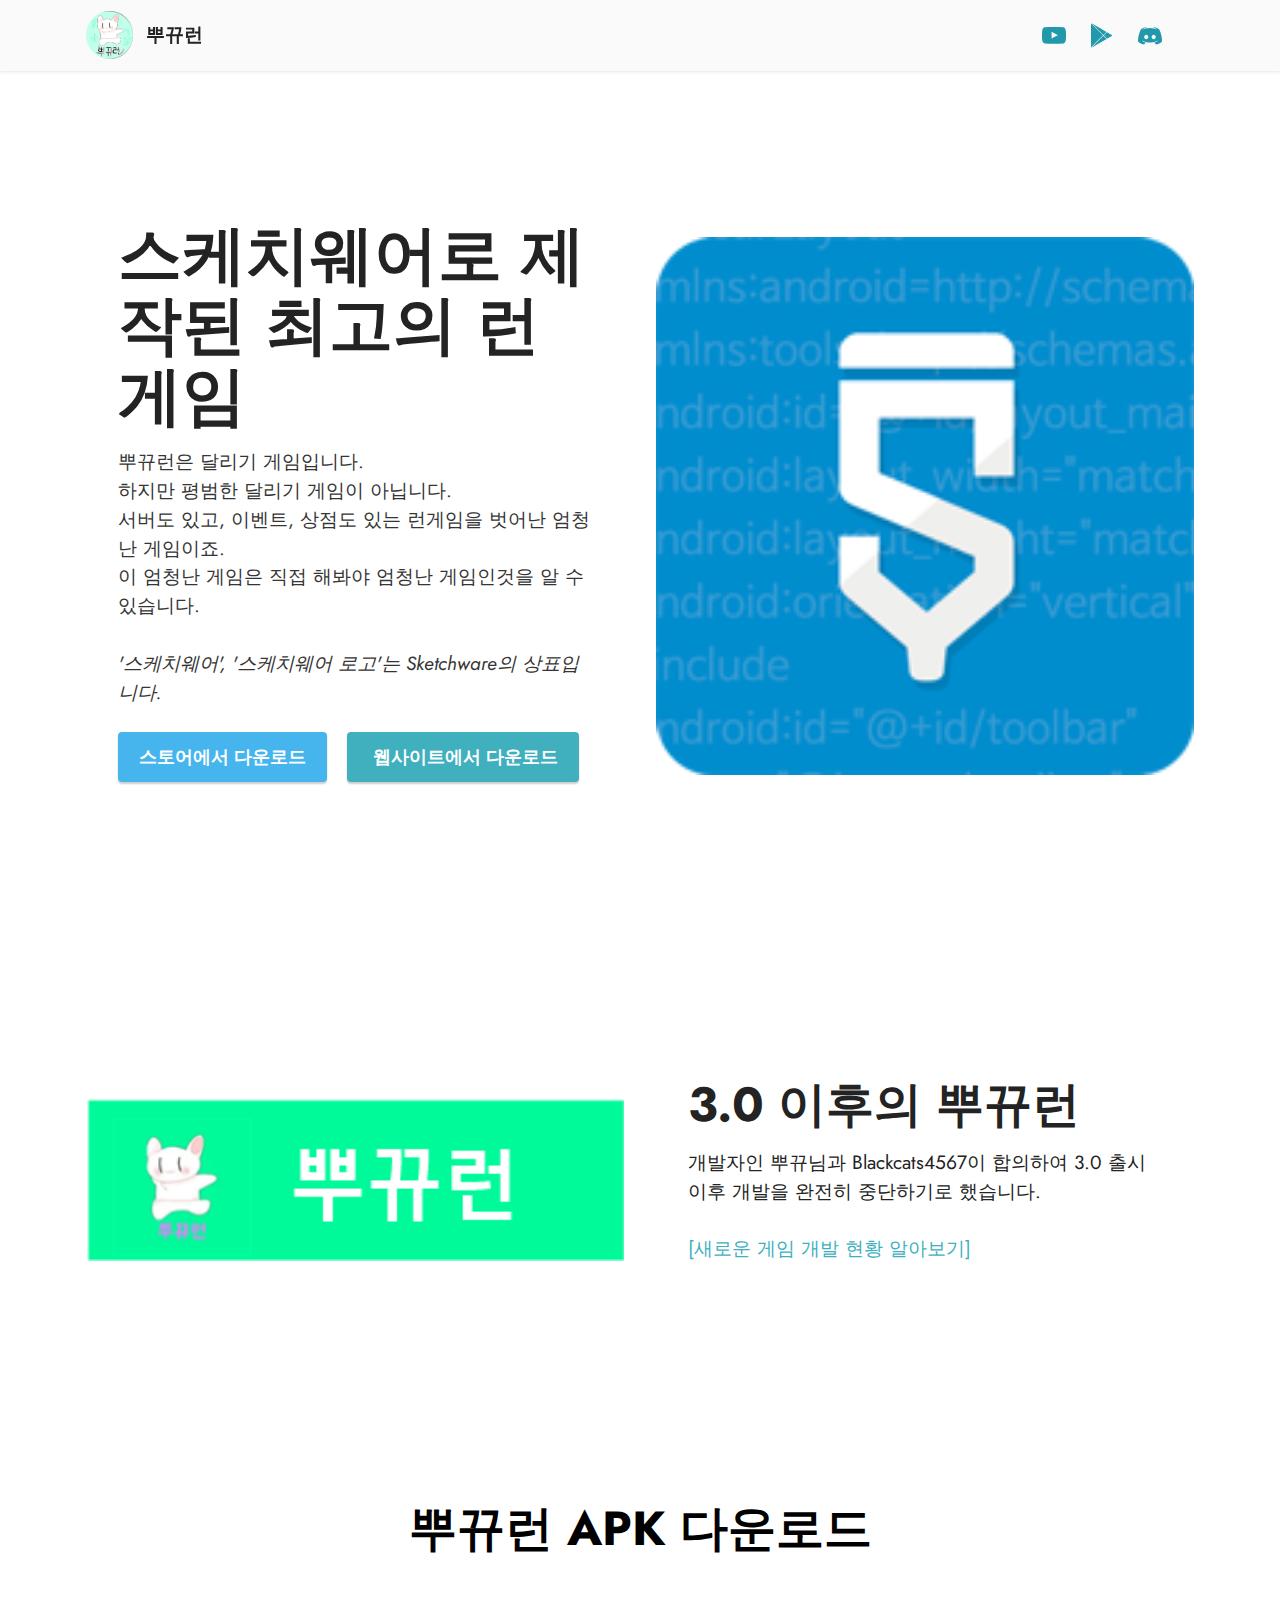
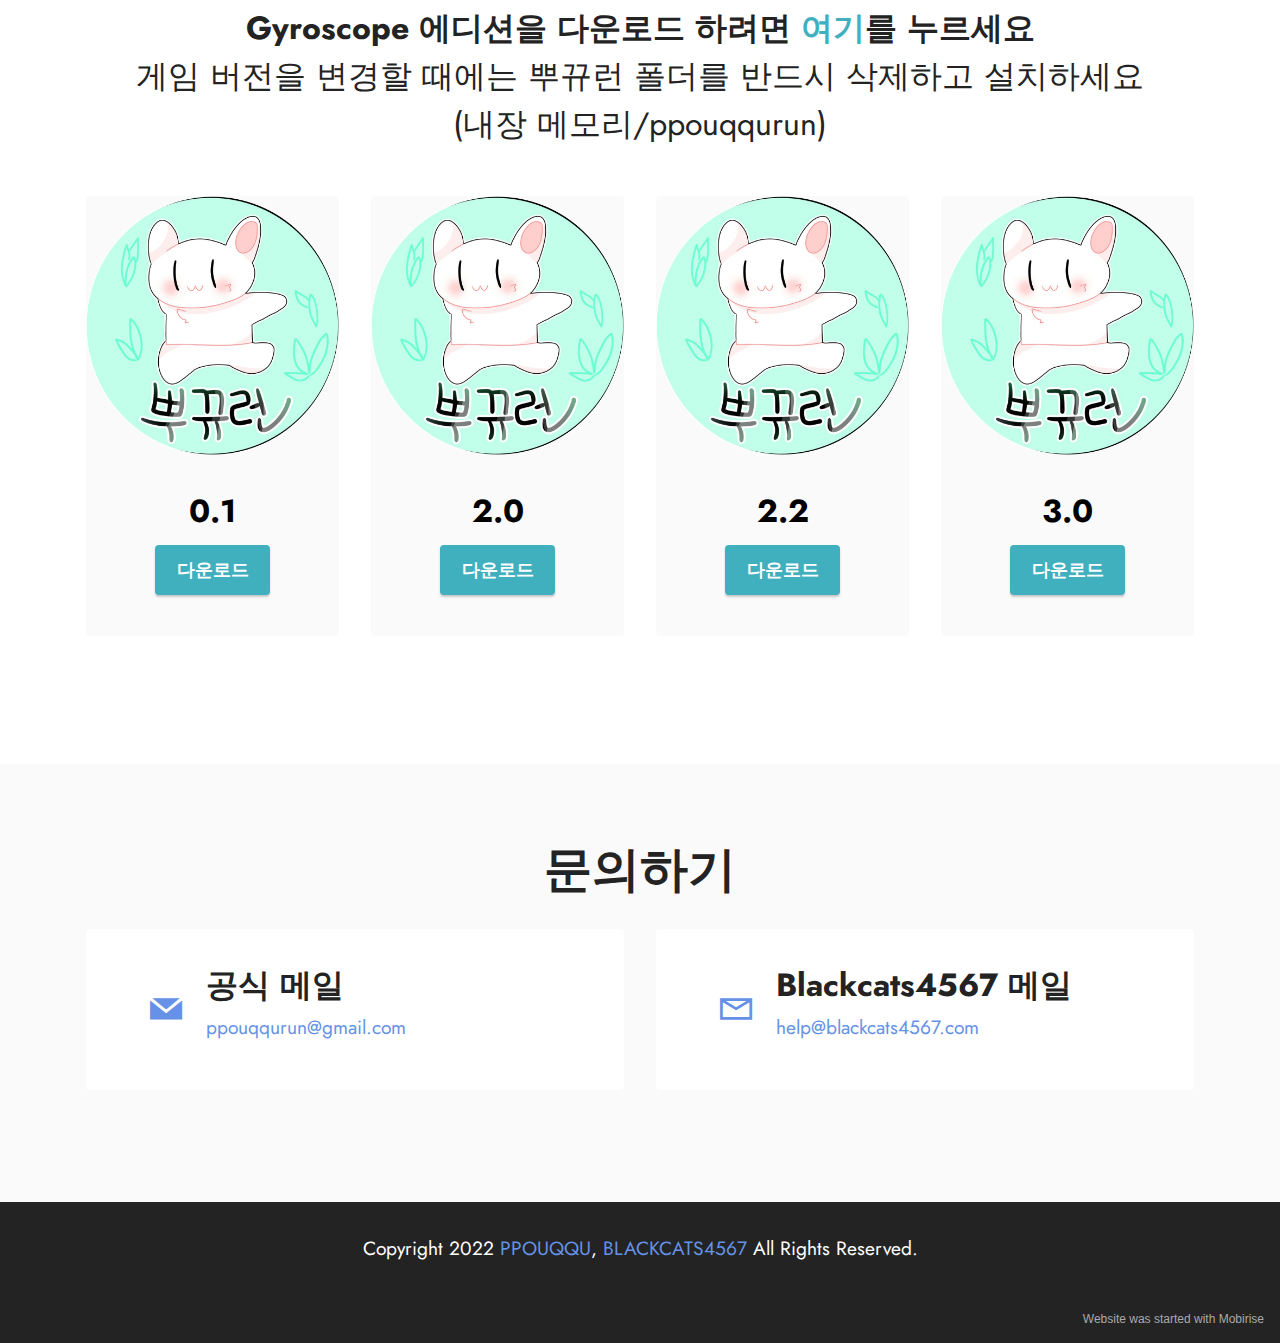
<file: index.html>
<!DOCTYPE html>
<html  >
<head>
  <!-- Site made with Mobirise Website Builder v5.5.2, https://mobirise.com -->
  <meta charset="UTF-8">
  <meta http-equiv="X-UA-Compatible" content="IE=edge">
  <meta name="generator" content="Mobirise v5.5.2, mobirise.com">
  <meta name="viewport" content="width=device-width, initial-scale=1, minimum-scale=1">
  <link rel="shortcut icon" href="assets/images/icon-1.png" type="image/x-icon">
  <meta name="description" content="스케치웨어로 만든 최고의 런게임, 뿌뀨런의 공식 웹사이트입니다. 게임에 대해 알아보고, 다운로드 하세요">
  
  
  <title>뿌뀨런 공식사이트 | PPOUQQURUN OFFICIAL SITE</title>
  <link rel="stylesheet" href="assets/web/assets/mobirise-icons2/mobirise2.css">
  <link rel="stylesheet" href="assets/bootstrap/css/bootstrap.min.css">
  <link rel="stylesheet" href="assets/bootstrap/css/bootstrap-grid.min.css">
  <link rel="stylesheet" href="assets/bootstrap/css/bootstrap-reboot.min.css">
  <link rel="stylesheet" href="assets/dropdown/css/style.css">
  <link rel="stylesheet" href="assets/socicon/css/styles.css">
  <link rel="stylesheet" href="assets/theme/css/style.css">
  <link rel="preload" href="https://fonts.googleapis.com/css?family=Jost:100,200,300,400,500,600,700,800,900,100i,200i,300i,400i,500i,600i,700i,800i,900i&display=swap" as="style" onload="this.onload=null;this.rel='stylesheet'">
  <noscript><link rel="stylesheet" href="https://fonts.googleapis.com/css?family=Jost:100,200,300,400,500,600,700,800,900,100i,200i,300i,400i,500i,600i,700i,800i,900i&display=swap"></noscript>
  <link rel="preload" as="style" href="assets/mobirise/css/mbr-additional.css"><link rel="stylesheet" href="assets/mobirise/css/mbr-additional.css" type="text/css">
  
  
  
  
</head>
<body>
  
  <section data-bs-version="5.1" class="menu menu2 cid-sFCw1qGFAI" once="menu" id="menu2-23">
    
    <nav class="navbar navbar-dropdown navbar-fixed-top navbar-expand-lg">
        <div class="container">
            <div class="navbar-brand">
                <span class="navbar-logo">
                    <a href="https://mobiri.se">
                        <img src="assets/images/icon-1.png" alt="Mobirise" style="height: 3rem;">
                    </a>
                </span>
                <span class="navbar-caption-wrap"><a class="navbar-caption text-black display-7" href="https://mobiri.se">뿌뀨런</a></span>
            </div>
            <button class="navbar-toggler" type="button" data-toggle="collapse" data-bs-toggle="collapse" data-target="#navbarSupportedContent" data-bs-target="#navbarSupportedContent" aria-controls="navbarNavAltMarkup" aria-expanded="false" aria-label="Toggle navigation">
                <div class="hamburger">
                    <span></span>
                    <span></span>
                    <span></span>
                    <span></span>
                </div>
            </button>
            <div class="collapse navbar-collapse" id="navbarSupportedContent">
                
                <div class="icons-menu">
                    <a class="iconfont-wrapper" href="https://www.youtube.com/channel/UC7czljqvOLv8r-yNIlMwUQg" target="_blank">
                        <span class="p-2 mbr-iconfont socicon-youtube socicon"></span>
                    </a>
                    <a class="iconfont-wrapper" href="https://play.google.com/store/apps/details?id=com.ppouqqu.run" target="_blank">
                        <span class="p-2 mbr-iconfont socicon-play socicon"></span>
                    </a>
                    <a class="iconfont-wrapper" href="https://discord.gg/seVsBar" target="_blank">
                        <span class="p-2 mbr-iconfont socicon-discord socicon"></span>
                    </a>
                    
                </div>
                
            </div>
        </div>
    </nav>
</section>

<section data-bs-version="5.1" class="header14 cid-sFzxmVl7J6" id="header14-1f">

    

    

    <div class="container">
        <div class="row justify-content-center align-items-center">
            <div class="col-12 col-md-6 image-wrapper">
                <img src="assets/images/ske.png" alt="Mobirise">
            </div>
            <div class="col-12 col-md">
                <div class="text-wrapper">
                    <h1 class="mbr-section-title mbr-fonts-style mb-3 display-1"><strong>스케치웨어로 제작된 최고의 런게임</strong></h1>
                    <p class="mbr-text mbr-fonts-style display-7">뿌뀨런은 달리기 게임입니다.
<br>하지만 평범한 달리기 게임이 아닙니다.
<br>서버도 있고, 이벤트, 상점도 있는 런게임을 벗어난 엄청난 게임이죠.
<br>​이 엄청난 게임은 직접 해봐야 엄청난 게임인것을 알 수 있습니다.<br><br><em>'스케치웨어', '스케치웨어 로고'는 Sketchware의 상표입니다.</em></p>
                    <div class="mbr-section-btn mt-3"><a class="btn btn-info display-4" href="https://play.google.com/store/apps/details?id=com.ppouqqu.run" target="_blank">스토어에서 다운로드</a>
                        <a class="btn btn-success display-4" href="index.html#team1-1o">&nbsp;웹사이트에서 다운로드</a></div>
                </div>
            </div>
        </div>
    </div>
</section>

<section data-bs-version="5.1" class="header14 cid-sFzz5E692j" id="header14-1j">

    

    

    <div class="container">
        <div class="row justify-content-center align-items-center">
            <div class="col-12 col-md-6 image-wrapper">
                <img src="assets/images/logo-1.png" alt="Mobirise">
            </div>
            <div class="col-12 col-md">
                <div class="text-wrapper">
                    <h1 class="mbr-section-title mbr-fonts-style mb-3 display-2"><strong>3.0 이후의 뿌뀨런</strong></h1>
                    <p class="mbr-text mbr-fonts-style display-7">개발자인 뿌뀨님과 Blackcats4567이 합의하여 3.0 출시 이후 개발을 완전히 중단하기로 했습니다.<br><br><a href="https://www.blackcats4567.com/discord" class="text-success" target="_blank">[새로운 게임 개발 현황 알아보기]</a></p>
                    
                </div>
            </div>
        </div>
    </div>
</section>

<section data-bs-version="5.1" class="team1 cid-sFzErVWEaH" id="team1-1o">
    

    
    <div class="container">
        <div class="row justify-content-center">
            <div class="col-12">
                <h3 class="mbr-section-title1 mbr-fonts-style align-center mb-5 display-2"><strong>뿌뀨런 APK 다운로드</strong></h3>
                <p class="mbr-section-subtitle mbr-fonts-style align-center mb-5 display-5"><strong>Gyroscope 에디션을 다운로드 하려면 <a href="releases/PPOUQQU_RUN_Gyro_release.apk" download class="text-success"><b>여기</b></a>를 누르세요</strong><br>게임 버전을 변경할 때에는 뿌뀨런 폴더를 반드시 삭제하고 설치하세요<br>(내장 메모리/ppouqqurun)</p>
            </div>
            <div class="col-sm-6 col-lg-3">
                <div class="card-wrap">
                    <div class="image-wrap">
                        <img src="assets/images/icon-1.png" alt="">
                    </div>
                    <div class="content-wrap">
                        <h5 class="mbr-section-title card-title mbr-fonts-style align-center m-0 display-5"><strong>0.1</strong></h5>
                        
                        
                        
                        <div class="mbr-section-btn card-btn align-center"><a class="btn btn-success display-4" href="releases/ppouqqu_ran_release_beta_0.1.apk" download>다운로드</a></div>
                    </div>
                </div>
            </div>

            <div class="col-sm-6 col-lg-3">
                <div class="card-wrap">
                    <div class="image-wrap">
                        <img src="assets/images/icon-1.png" alt="">
                    </div>
                    <div class="content-wrap">
                        <h5 class="mbr-section-title card-title mbr-fonts-style align-center m-0 display-5">
                            <strong>2.0</strong></h5>
                        
                        
                        
                        <div class="mbr-section-btn card-btn align-center"><a class="btn btn-success display-4" href="releases/PPOUQQU_RUN_2.0_release.apk" download>다운로드</a></div>
                    </div>
                </div>
            </div>

            <div class="col-sm-6 col-lg-3">
                <div class="card-wrap">
                    <div class="image-wrap">
                        <img src="assets/images/icon-1.png" alt="">
                    </div>
                    <div class="content-wrap">
                        <h5 class="mbr-section-title card-title mbr-fonts-style align-center m-0 display-5"><strong>2.2</strong></h5>
                        
                        
                        
                        <div class="mbr-section-btn card-btn align-center"><a class="btn btn-success display-4" href="releases/ppouqqurun2.2hotfix.apk" download>다운로드</a></div>
                    </div>
                </div>
            </div>

            <div class="col-sm-6 col-lg-3">
                <div class="card-wrap">
                    <div class="image-wrap">
                        <img src="assets/images/icon-1.png" alt="">
                    </div>
                    <div class="content-wrap">
                        <h5 class="mbr-section-title card-title mbr-fonts-style align-center m-0 display-5">
                            <strong>3.0</strong></h5>
                        
                        
                        
                        <div class="mbr-section-btn card-btn align-center"><a class="btn btn-success display-4" href="releases/PPOUQQU_RUN_3.0.apk" download>다운로드</a></div>
                    </div>
                </div>
            </div>
        </div>
    </div>
</section>

<section data-bs-version="5.1" class="contacts2 cid-sFzIA7KGYz" id="contacts2-1r">
    <!---->
    
    
    <div class="container">
        <div class="mbr-section-head">
            <h3 class="mbr-section-title mbr-fonts-style align-center mb-0 display-2">
                <strong>문의하기</strong></h3>
            
        </div>
        <div class="row justify-content-center mt-4">
            <div class="card col-12 col-md-6">
                <div class="card-wrapper">
                    <div class="image-wrapper">
                        <span class="mbr-iconfont socicon-mail socicon"></span>
                    </div>
                    <div class="text-wrapper">
                        <h6 class="card-title mbr-fonts-style mb-1 display-5"><strong>공식 메일</strong></h6>
                        <p class="mbr-text mbr-fonts-style display-7">
                            <a href="mailto:ppouqqurun@gmail.com" class="text-primary">ppouqqurun@gmail.com</a></p>
                    </div>
                </div>
            </div>
            <div class="card col-12 col-md-6">
                <div class="card-wrapper">
                    <div class="image-wrapper">
                        <span class="mbr-iconfont mobi-mbri-letter mobi-mbri"></span>
                    </div>
                    <div class="text-wrapper">
                        <h6 class="card-title mbr-fonts-style mb-1 display-5"><strong>Blackcats4567 메일</strong></h6>
                        <p class="mbr-text mbr-fonts-style display-7"><a href="mailto:help@blackcats4567.com" class="text-primary">help@blackcats4567.com</a></p>
                    </div>
                </div>
            </div>
            
            
        </div>
    </div>
</section>

<section data-bs-version="5.1" class="footer3 cid-sFCygHrmNf" once="footers" id="footer3-24">

    

    

    <div class="container">
        <div class="row align-center mbr-white">
            
            
            <div class="row row-copirayt">
                <p class="mbr-text mb-0 mbr-fonts-style mbr-white align-center display-7">Copyright 2022 <a href="https://blog.naver.com/ppouqqu_" class="text-primary" target="_blank">PPOUQQU</a>, <a href="https://www.blackcats4567.com" class="text-primary" target="_blank">BLACKCATS4567</a> All Rights Reserved.
                </p>
            </div>
        </div>
    </div>
</section><section style="background-color: #232323; font-family: -apple-system, BlinkMacSystemFont, 'Segoe UI', 'Roboto', 'Helvetica Neue', Arial, sans-serif; color:#aaa; font-size:12px; padding: 0; align-items: center; display: flex;"><a href="https://mobirise.site/e" style="flex: 1 1; height: 3rem; padding-left: 1rem;"></a><p style="flex: 0 0 auto; margin:0; padding-right:1rem;">Website was <a href="https://mobirise.site/g" style="color:#aaa;">started</a> with Mobirise</p></section><script src="assets/bootstrap/js/bootstrap.bundle.min.js"></script>  <script src="assets/smoothscroll/smooth-scroll.js"></script>  <script src="assets/ytplayer/index.js"></script>  <script src="assets/dropdown/js/navbar-dropdown.js"></script>  <script src="assets/theme/js/script.js"></script>  
  
  
</body>
</html>
</file>
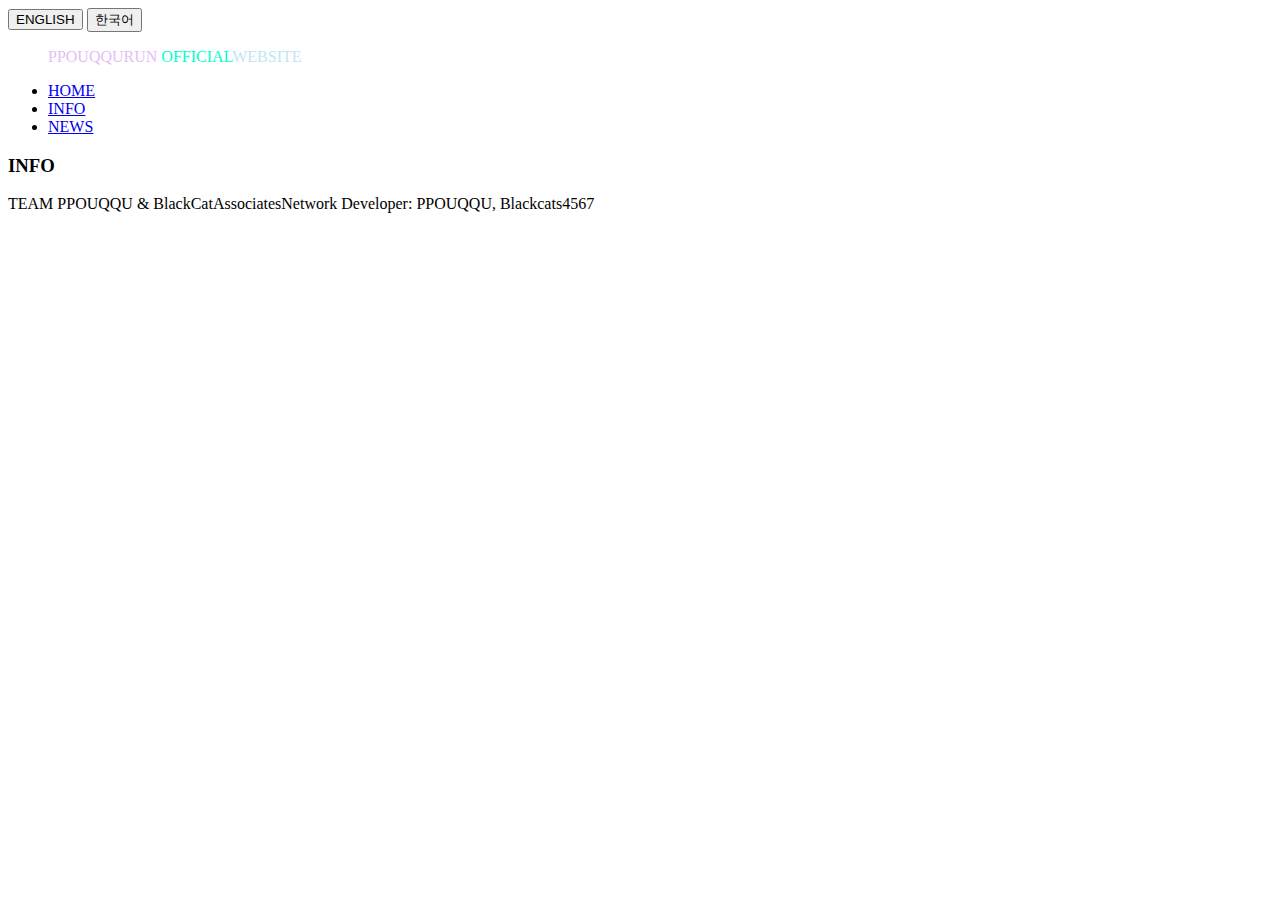
<file: info/index.html>
<html>
<head>
<title>INFO - PPOUQQURUN OFFICIAL WEBSITE</title>
    <link rel="shortcut icon" href="files/orig.png" type="image/png">
</head>
<body>
	<input type="button" value="ENGLISH" onClick="window.open('https://ppouqqurun.kro.kr')">
	<input type="button" value="한국어" onClick="window.open('https://ppouqqurun.kro.kr/ko')">
	
	
 <div class="w-navpane nav mobile-nav">
    <a class="hamburger w-navpane-trigger" aria-label="Menu" href="#"><span></span></a>
    <ul class="wsite-menu-default">
<p><span style="color: #E3BEF4;">PPOUQQURUN <span style="color: #00FFCC;">OFFICIAL<span style="color: #BEE6F4;">WEBSITE</strong></h3></p>

    		<li id="pg274396811751356181" class="wsite-menu-item-wrap">
    			<a
    						href="https://ppouqqurun.kro.kr"
    				class="wsite-menu-item"
    				>
    				HOME
    			</a>
    			
    		</li>
    		<li id="active" class="wsite-menu-item-wrap">
    			<a
    						href="https://ppouqqurun.kro.kr/info"
    				class="wsite-menu-item"
    				>
    				INFO
    			</a>
    			
    		</li>
    		<li id="pg264772392468416397" class="wsite-menu-item-wrap">
    			<a
    						href="https://ppouqqurun.kro.kr/news"
    				class="wsite-menu-item"
    				>
    				NEWS
    			</a>
    			
    		</li>
    </ul>
  </div>
    <h3>INFO</h3>
    <p>TEAM PPOUQQU & BlackCatAssociatesNetwork Developer: PPOUQQU, Blackcats4567</p>
</body>
</html>
</file>
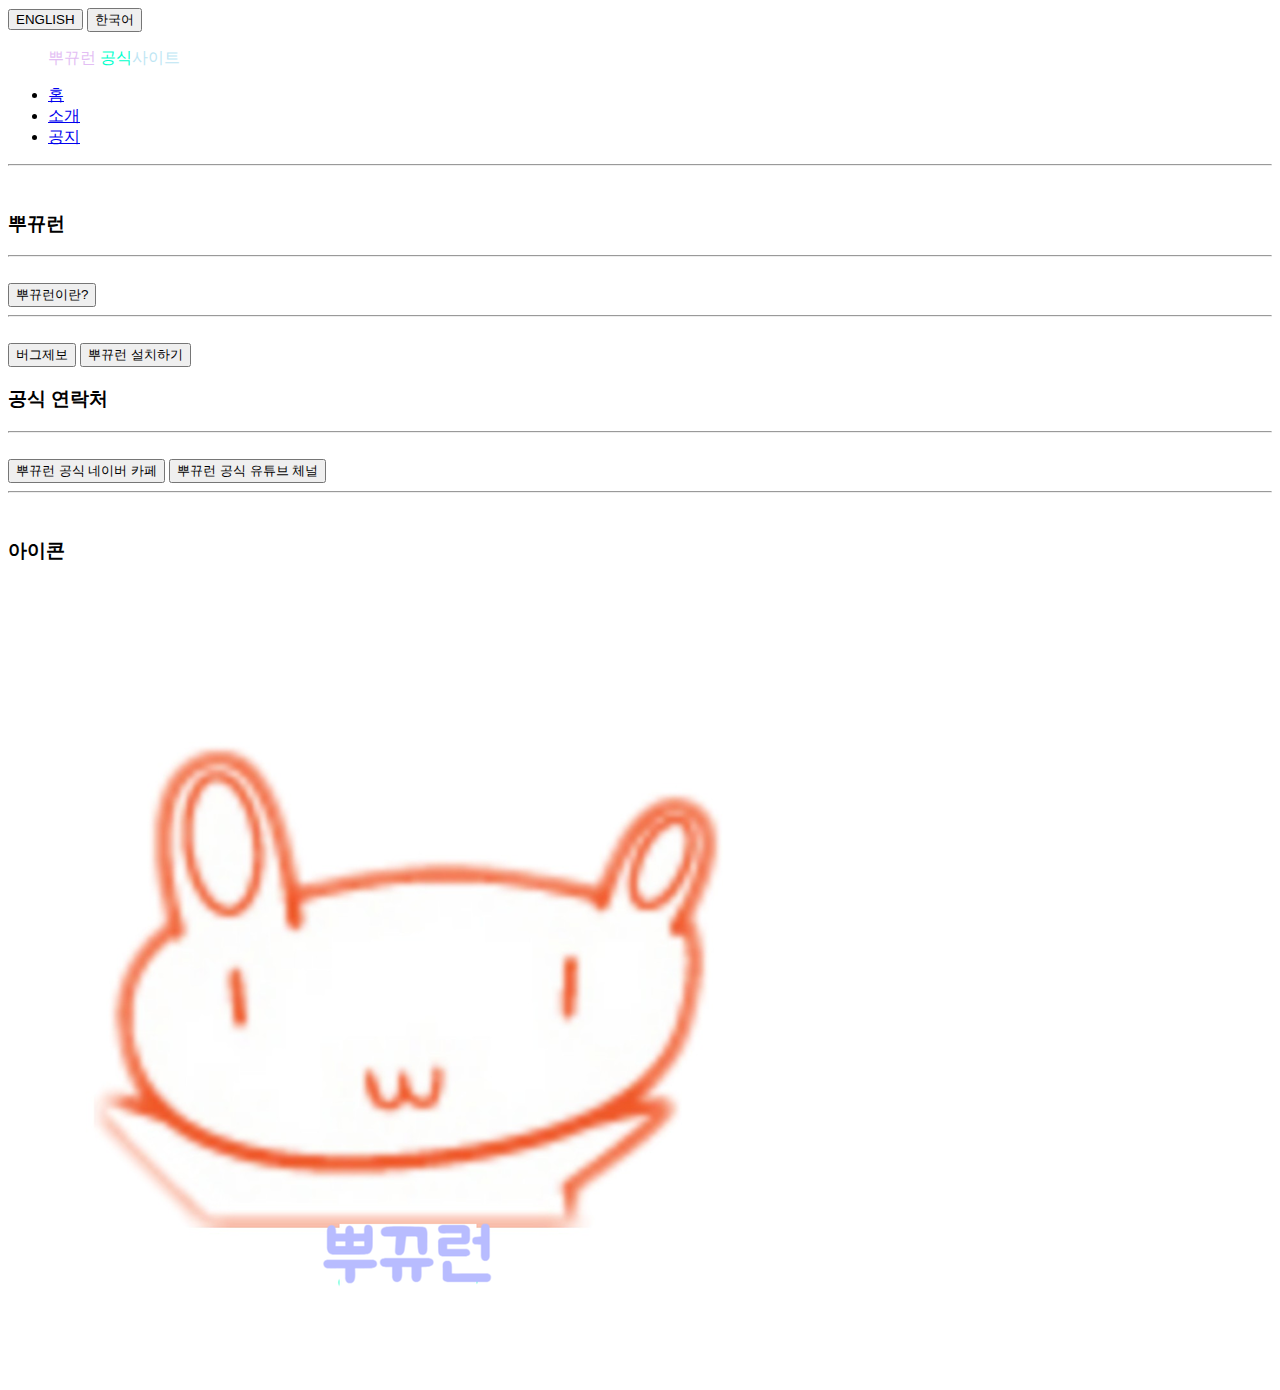
<file: ko/index.html>
<html>
<head>
<title>뿌뀨런 공식사이트</title>
    <link rel="shortcut icon" href="files/orig.png" type="image/png">
</head>
<body>
	
	<input type="button" value="ENGLISH" onClick="window.open('https://ppouqqurun.kro.kr')">
	<input type="button" value="한국어" onClick="window.open('https://ppouqqurun.kro.kr/ko')">
	
	
 <div class="w-navpane nav mobile-nav">
    <a class="hamburger w-navpane-trigger" aria-label="Menu" href="#"><span></span></a>
    <ul class="wsite-menu-default">
<p><span style="color: #E3BEF4;">뿌뀨런 <span style="color: #00FFCC;">공식<span style="color: #BEE6F4;">사이트</strong></h3></p>

    		<li id="pg274396811751356181" class="wsite-menu-item-wrap">
    			<a
    						href="https://ppouqqurun.kro.kr/ko"
    				class="wsite-menu-item"
    				>
    				홈
    			</a>
    			
    		</li>
    		<li id="active" class="wsite-menu-item-wrap">
    			<a
    						href="https://ppouqqurun.kro.kr/ko/info"
    				class="wsite-menu-item"
    				>
    				소개
    			</a>
    			
    		</li>
    		<li id="pg264772392468416397" class="wsite-menu-item-wrap">
    			<a
    						href="https://ppouqqurun.kro.kr/ko/news"
    				class="wsite-menu-item"
    				>
    				공지
    			</a>
    			
    		</li>
    </ul>
  </div>

<div><hr /><strong><br /></strong></div>

<h3>뿌뀨런</h3>
<div><hr /><strong><br /></strong></div>
<button id="button1" onclick="button1_click();">뿌뀨런이란?</button>
<script>
function button1_click() {
	alert("뿌뀨런은 달리기 게임입니다. 하지만 평범한 달리기 게임이 아닙니다. 서버도 있고, 이벤트, 상점도 있는 런게임을 벗어난 엄청난 게임이죠. 이 엄청난 게임은 직접 해봐야 엄청난 게임인것을 알 수 있습니다.");
}
</script>
<div><hr /><strong><br /></strong></div>
<button id="button2" onclick="button2_click();">버그제보</button>
<script>
function button2_click() {
	alert("버그제보는 뿌뀨런 카페또는ppouqqurun@gmail.com으로 보내주세요!");
}
</script>
<input type="button" value="뿌뀨런 설치하기" onClick="window.open('https://play.google.com/store/apps/details?id=com.ppouqqu.run')">

<h3>공식 연락처</h3>
<div><hr /><strong><br /></strong></div>
<input type="button" value="뿌뀨런 공식 네이버 카페" onClick="window.open('https://cafe.naver.com/ppouqquran')">
<input type="button" value="뿌뀨런 공식 유튜브 체널" onClick="window.open('https://www.youtube.com/channel/UC7czljqvOLv8r-yNIlMwUQg?')">
<div><hr /><strong><br /></strong></div>
<h3>아이콘</h3>
<img src="files/orig.png" alt="뿌뀨런 아이콘">
</body>
</html>
</file>
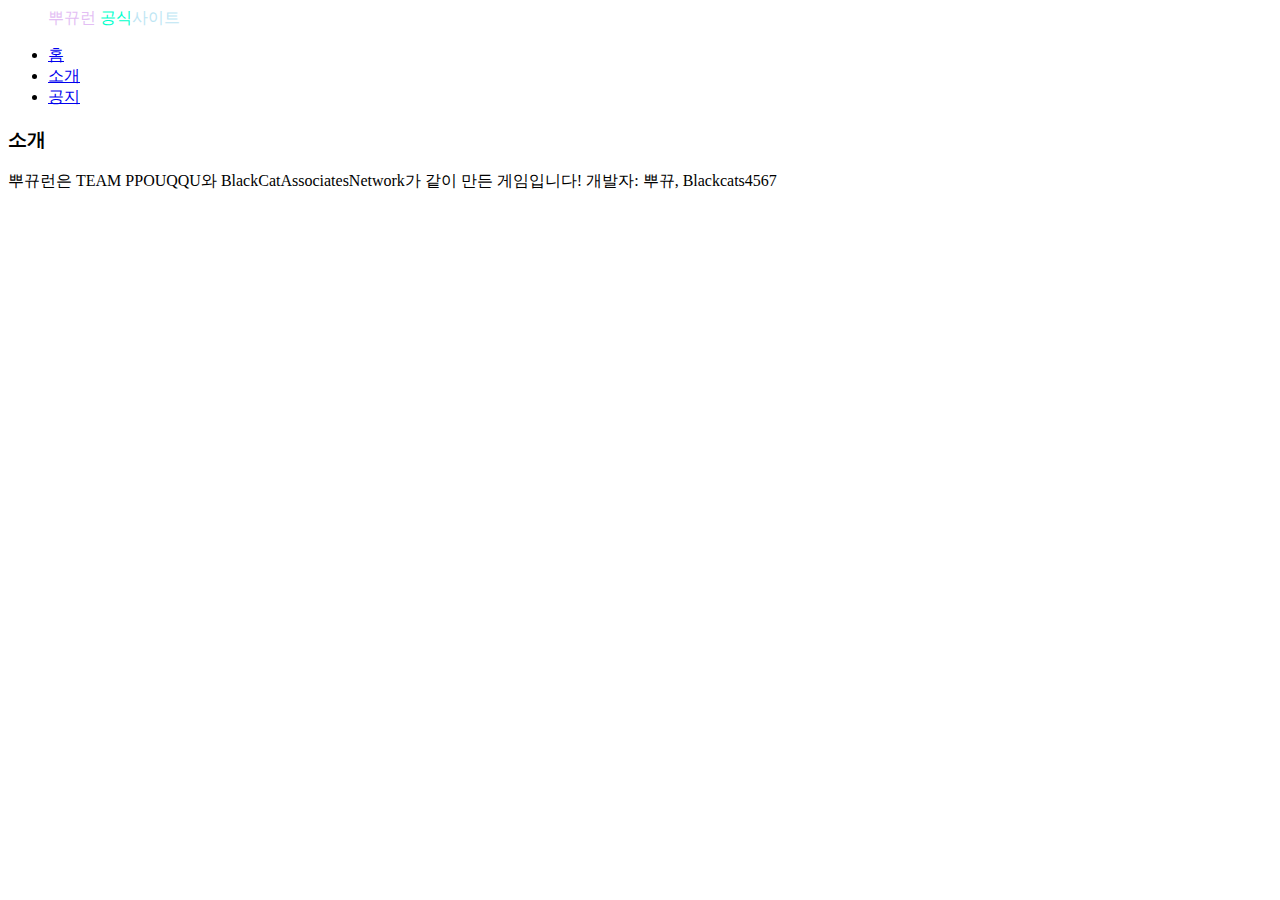
<file: ko/info/index.html>
<html>
<head>
<title>소개 - 뿌뀨런 공식사이트</title>
    <link rel="shortcut icon" href="files/orig.png" type="image/png">
</head>
<body>
 <div class="w-navpane nav mobile-nav">
    <a class="hamburger w-navpane-trigger" aria-label="Menu" href="#"><span></span></a>
    <ul class="wsite-menu-default">
<p><span style="color: #E3BEF4;">뿌뀨런 <span style="color: #00FFCC;">공식<span style="color: #BEE6F4;">사이트</strong></h3></p>

    		<li id="pg274396811751356181" class="wsite-menu-item-wrap">
    			<a
    						href="https://ppouqqurun.kro.kr"
    				class="wsite-menu-item"
    				>
    				홈
    			</a>
    			
    		</li>
    		<li id="active" class="wsite-menu-item-wrap">
    			<a
    						href="https://ppouqqurun.kro.kr/info"
    				class="wsite-menu-item"
    				>
    				소개
    			</a>
    			
    		</li>
    		<li id="pg264772392468416397" class="wsite-menu-item-wrap">
    			<a
    						href="https://ppouqqurun.kro.kr/news"
    				class="wsite-menu-item"
    				>
    				공지
    			</a>
    			
    		</li>
    </ul>
  </div>
    <h3>소개</h3>
    <p>뿌뀨런은 TEAM PPOUQQU와 BlackCatAssociatesNetwork가 같이 만든 게임입니다! 개발자: 뿌뀨, Blackcats4567</p>
</body>
</html>
</file>
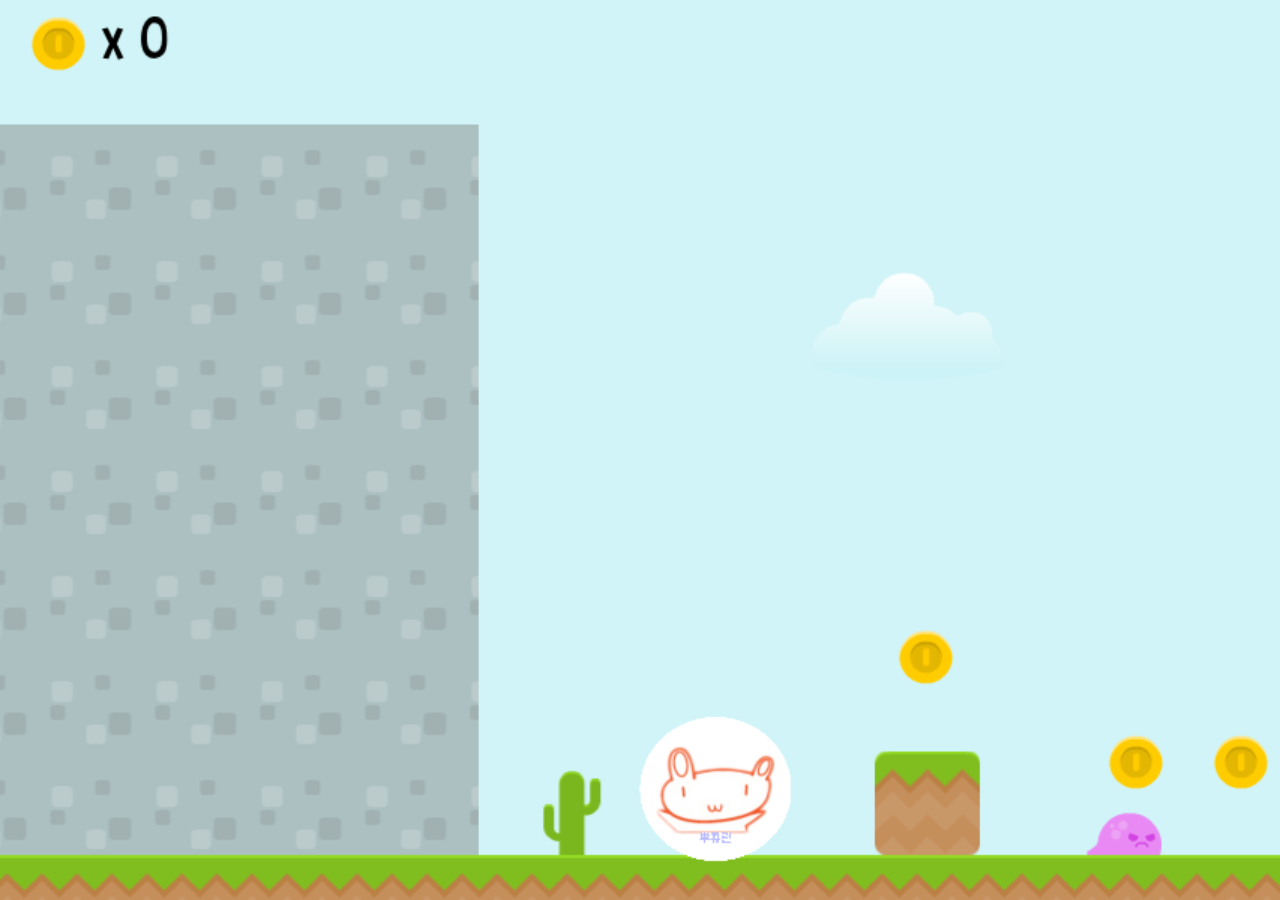
<file: webgames/1/index.html>
<!DOCTYPE html>
<html>
<head>
    <meta charset="UTF-8"/>

    <meta name="apple-mobile-web-app-capable" content="yes">
    <meta name="apple-mobile-web-app-status-bar-style" content="black-translucent">

    <meta name="theme-color" content="#000000" />
    <meta name="viewport" content="width=device-width, initial-scale=1.0, maximum-scale=1.0, user-scalable=no" />

	<style>
		body {
			margin: 0;
			padding: 0;
			background-color: #000000;
            overflow: hidden;
		}
        #canvasArea {
            margin-left: auto;
            margin-right: auto;
            overflow: hidden;
        }

        @font-face{ font-family : "gdjs_font_Bimbo_JVE.ttf"; src : url('Bimbo_JVE.ttf') format('truetype'); }

	</style>
    <!-- Libs and GDJS core files : -->
		<script src="libs\jshashtable.js" crossorigin="anonymous"></script>
	<script src="gd.js" crossorigin="anonymous"></script>
	<script src="gd-splash-image.js" crossorigin="anonymous"></script>
	<script src="libs\hshg.js" crossorigin="anonymous"></script>
	<script src="libs\rbush.js" crossorigin="anonymous"></script>
	<script src="inputmanager.js" crossorigin="anonymous"></script>
	<script src="jsonmanager.js" crossorigin="anonymous"></script>
	<script src="timemanager.js" crossorigin="anonymous"></script>
	<script src="runtimeobject.js" crossorigin="anonymous"></script>
	<script src="profiler.js" crossorigin="anonymous"></script>
	<script src="runtimescene.js" crossorigin="anonymous"></script>
	<script src="scenestack.js" crossorigin="anonymous"></script>
	<script src="polygon.js" crossorigin="anonymous"></script>
	<script src="force.js" crossorigin="anonymous"></script>
	<script src="layer.js" crossorigin="anonymous"></script>
	<script src="timer.js" crossorigin="anonymous"></script>
	<script src="runtimegame.js" crossorigin="anonymous"></script>
	<script src="variable.js" crossorigin="anonymous"></script>
	<script src="variablescontainer.js" crossorigin="anonymous"></script>
	<script src="oncetriggers.js" crossorigin="anonymous"></script>
	<script src="runtimebehavior.js" crossorigin="anonymous"></script>
	<script src="spriteruntimeobject.js" crossorigin="anonymous"></script>
	<script src="events-tools\commontools.js" crossorigin="anonymous"></script>
	<script src="events-tools\runtimescenetools.js" crossorigin="anonymous"></script>
	<script src="events-tools\inputtools.js" crossorigin="anonymous"></script>
	<script src="events-tools\objecttools.js" crossorigin="anonymous"></script>
	<script src="events-tools\cameratools.js" crossorigin="anonymous"></script>
	<script src="events-tools\soundtools.js" crossorigin="anonymous"></script>
	<script src="events-tools\storagetools.js" crossorigin="anonymous"></script>
	<script src="events-tools\stringtools.js" crossorigin="anonymous"></script>
	<script src="events-tools\windowtools.js" crossorigin="anonymous"></script>
	<script src="events-tools\networktools.js" crossorigin="anonymous"></script>
	<script src="pixi-renderers\pixi.js" crossorigin="anonymous"></script>
	<script src="pixi-renderers\pixi-filters-tools.js" crossorigin="anonymous"></script>
	<script src="pixi-renderers\runtimegame-pixi-renderer.js" crossorigin="anonymous"></script>
	<script src="pixi-renderers\runtimescene-pixi-renderer.js" crossorigin="anonymous"></script>
	<script src="pixi-renderers\layer-pixi-renderer.js" crossorigin="anonymous"></script>
	<script src="pixi-renderers\pixi-image-manager.js" crossorigin="anonymous"></script>
	<script src="pixi-renderers\spriteruntimeobject-pixi-renderer.js" crossorigin="anonymous"></script>
	<script src="pixi-renderers\loadingscreen-pixi-renderer.js" crossorigin="anonymous"></script>
	<script src="howler-sound-manager\howler.min.js" crossorigin="anonymous"></script>
	<script src="howler-sound-manager\howler-sound-manager.js" crossorigin="anonymous"></script>
	<script src="fontfaceobserver-font-manager\fontfaceobserver.js" crossorigin="anonymous"></script>
	<script src="fontfaceobserver-font-manager\fontfaceobserver-font-manager.js" crossorigin="anonymous"></script>
	<script src="Extensions\AnchorBehavior\anchorruntimebehavior.js" crossorigin="anonymous"></script>
	<script src="Extensions\PlatformBehavior\platformerobjectruntimebehavior.js" crossorigin="anonymous"></script>
	<script src="Extensions\PlatformBehavior\platformruntimebehavior.js" crossorigin="anonymous"></script>
	<script src="Extensions\SystemInfo\systeminfotools.js" crossorigin="anonymous"></script>
	<script src="Extensions\TextObject\textruntimeobject-pixi-renderer.js" crossorigin="anonymous"></script>
	<script src="Extensions\TextObject\textruntimeobject.js" crossorigin="anonymous"></script>
	<script src="Extensions\TiledSpriteObject\tiledspriteruntimeobject-pixi-renderer.js" crossorigin="anonymous"></script>
	<script src="Extensions\TiledSpriteObject\tiledspriteruntimeobject.js" crossorigin="anonymous"></script>
	<script src="code0.js" crossorigin="anonymous"></script>
	<script src="data.js" crossorigin="anonymous"></script>


</head>
<body>

    <div style="font-family: 'gdjs_font_Bimbo_JVE.ttf'; color: black;">.</div>
	<script>

    (function() {
        //Initialization
        var game = new gdjs.RuntimeGame(gdjs.projectData, {});

        //Create a renderer
        game.getRenderer().createStandardCanvas(document.body);

        //Bind keyboards/mouse/touch events
        game.getRenderer().bindStandardEvents(game.getInputManager(), window, document);

        //Load all assets and start the game
        game.loadAllAssets(function() {
            game.startGameLoop();
        });
    })();

	</script>
</body>
</html>
</file>
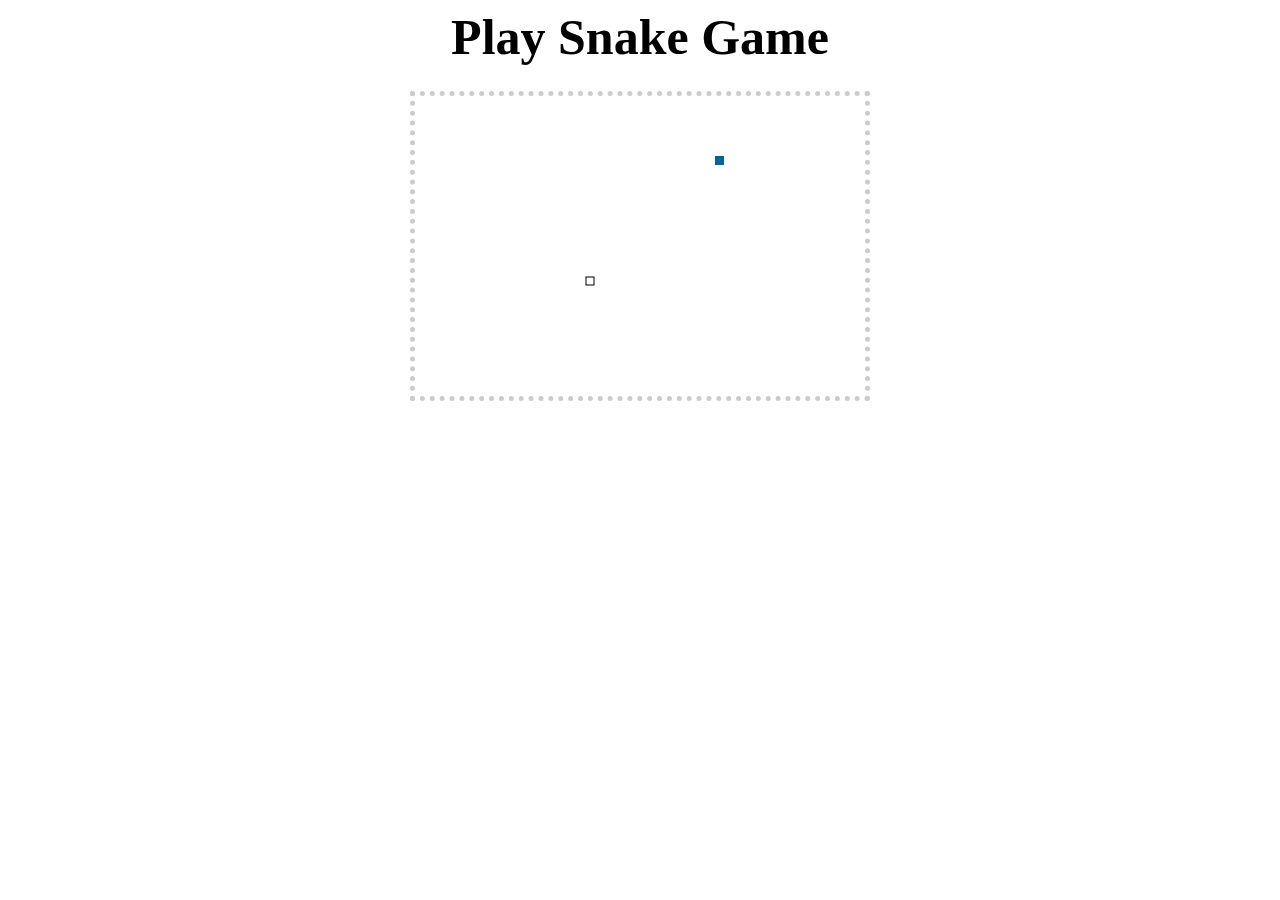
<file: api/cusstages/1/stageweb/main/index.html>
<!documentTYPE html>
<html lang="en">
<head>
<meta charset="utf-8" />
<title>Play Snake Game</title>
<style type="text/css">
body {text-align:center;}
canvas { border:5px dotted #ccc; }
h1 { font-size:50px; text-align: center; margin: 0; padding-bottom: 25px;}
</style>
<script type="text/javascript">
function play_game()
{
var level = 160; // Game level, by decreasing will speed up
var rect_w = 45; // Width
var rect_h = 30; // Height
var inc_score = 50; // Score
var snake_color = "#006699"; // Snake Color
var ctx; // Canvas attributes
var tn = []; // temp directions storage
var x_dir = [-1, 0, 1, 0]; // position adjusments
var y_dir = [0, -1, 0, 1]; // position adjusments
var queue = [];
var frog = 1; // defalut food
var map = [];
var MR = Math.random;
var X = 5 + (MR() * (rect_w - 10))|0; // Calculate positions
var Y = 5 + (MR() * (rect_h - 10))|0; // Calculate positions
var direction = MR() * 3 | 0;
var interval = 0;
var score = 0;
var sum = 0, easy = 0;
var i, dir;
// getting play area 
var c = document.getElementById('playArea');
ctx = c.getContext('2d');
// Map positions
for (i = 0; i < rect_w; i++)
{
map[i] = [];
}
// random placement of snake food
function rand_frog()
{
var x, y;
do
{
x = MR() * rect_w|0;
y = MR() * rect_h|0;
}
while (map[x][y]);
map[x][y] = 1;
ctx.fillStyle = snake_color;
ctx.strokeRect(x * 10+1, y * 10+1, 8, 8);
}
// Default somewhere placement
rand_frog();
function set_game_speed()
{
if (easy)
{
X = (X+rect_w)%rect_w;
Y = (Y+rect_h)%rect_h;
}
--inc_score;
if (tn.length)
{
dir = tn.pop();
if ((dir % 2) !== (direction % 2))
{
direction = dir;
}
}
if ((easy || (0 <= X && 0 <= Y && X < rect_w && Y < rect_h)) && 2 !== map[X][Y])
{
if (1 === map[X][Y])
{
score+= Math.max(5, inc_score);
inc_score = 50;
rand_frog();
frog++;
}
//ctx.fillStyle("#ffffff");
ctx.fillRect(X * 10, Y * 10, 9, 9);
map[X][Y] = 2;
queue.unshift([X, Y]);
X+= x_dir[direction];
Y+= y_dir[direction];
if (frog < queue.length)
{
dir = queue.pop()
map[dir[0]][dir[1]] = 0;
ctx.clearRect(dir[0] * 10, dir[1] * 10, 10, 10);
}
}
else if (!tn.length)
{
var msg_score = document.getElementById("msg");
msg_score.innerHTML = "Thank you for playing game.<br /> Your Score : <b>"+score+"</b><br /><br /><input type='button' value='Play Again' onclick='window.location.reload();' />";
document.getElementById("playArea").style.display = 'none';
window.clearInterval(interval);
}
}
interval = window.setInterval(set_game_speed, level);
document.onkeydown = function(e) {
var code = e.keyCode - 37;
if (0 <= code && code < 4 && code !== tn[0])
{
tn.unshift(code);
}
else if (-5 == code)
{
if (interval)
{
window.clearInterval(interval);
interval = 0;
}
else
{
interval = window.setInterval(set_game_speed, 60);
}
}
else
{
dir = sum + code;
if (dir == 44||dir==94||dir==126||dir==171) {
sum+= code
} else if (dir === 218) easy = 1;
}
}
}
</script>
</head>
<body onload="play_game()">
<h1>Play Snake Game</h1>
<div id="msg"></div>
<canvas id="playArea" width="450" height="300">오류발생</canvas>
</body>
</html>
</file>
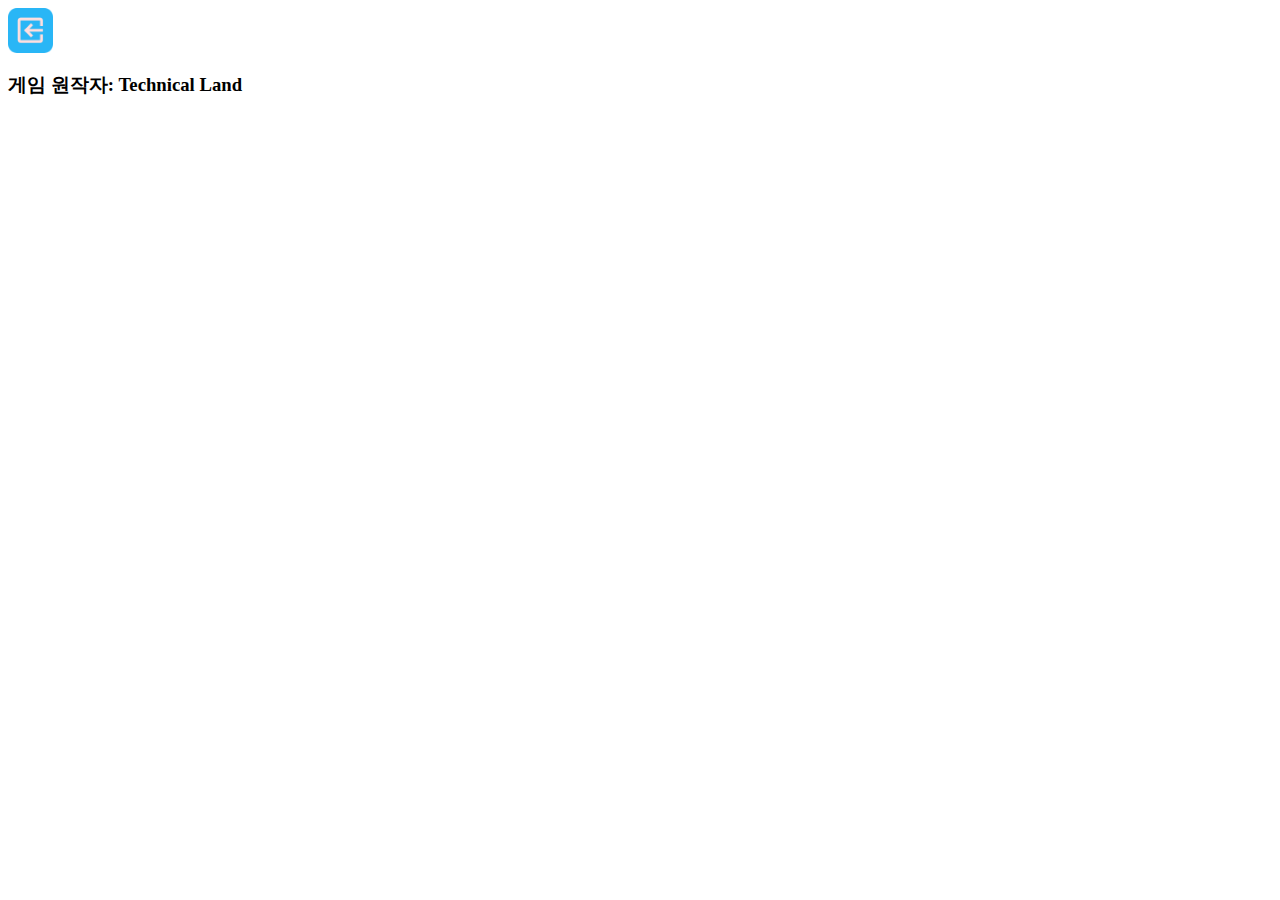
<file: api/cusstages/1/stageweb/menu/index.html>
<html>

<head>
</head>

		

	<body>		

<script>

	function isMobile() {

    return /Android|webOS|iPhone|iPad|iPod|BlackBerry|IEMobile|Opera Mini/i.test(navigator.userAgent);

}

	if (isMobile()) {



} else {

alert("뿌뀨런 게임에서만 사용가능합니다");
setTimeout("location.href='https://ppouqqurun.kro.kr'",1000);

}

</script>
<a href="https://ppouqqurun.kro.kr/gamedata/endpage"><img src="exit.png" width="45 height="45" alt="나가기" /></a>
	<h3>게임 원작자: Technical Land</h3>


	</body>

</html>
</file>
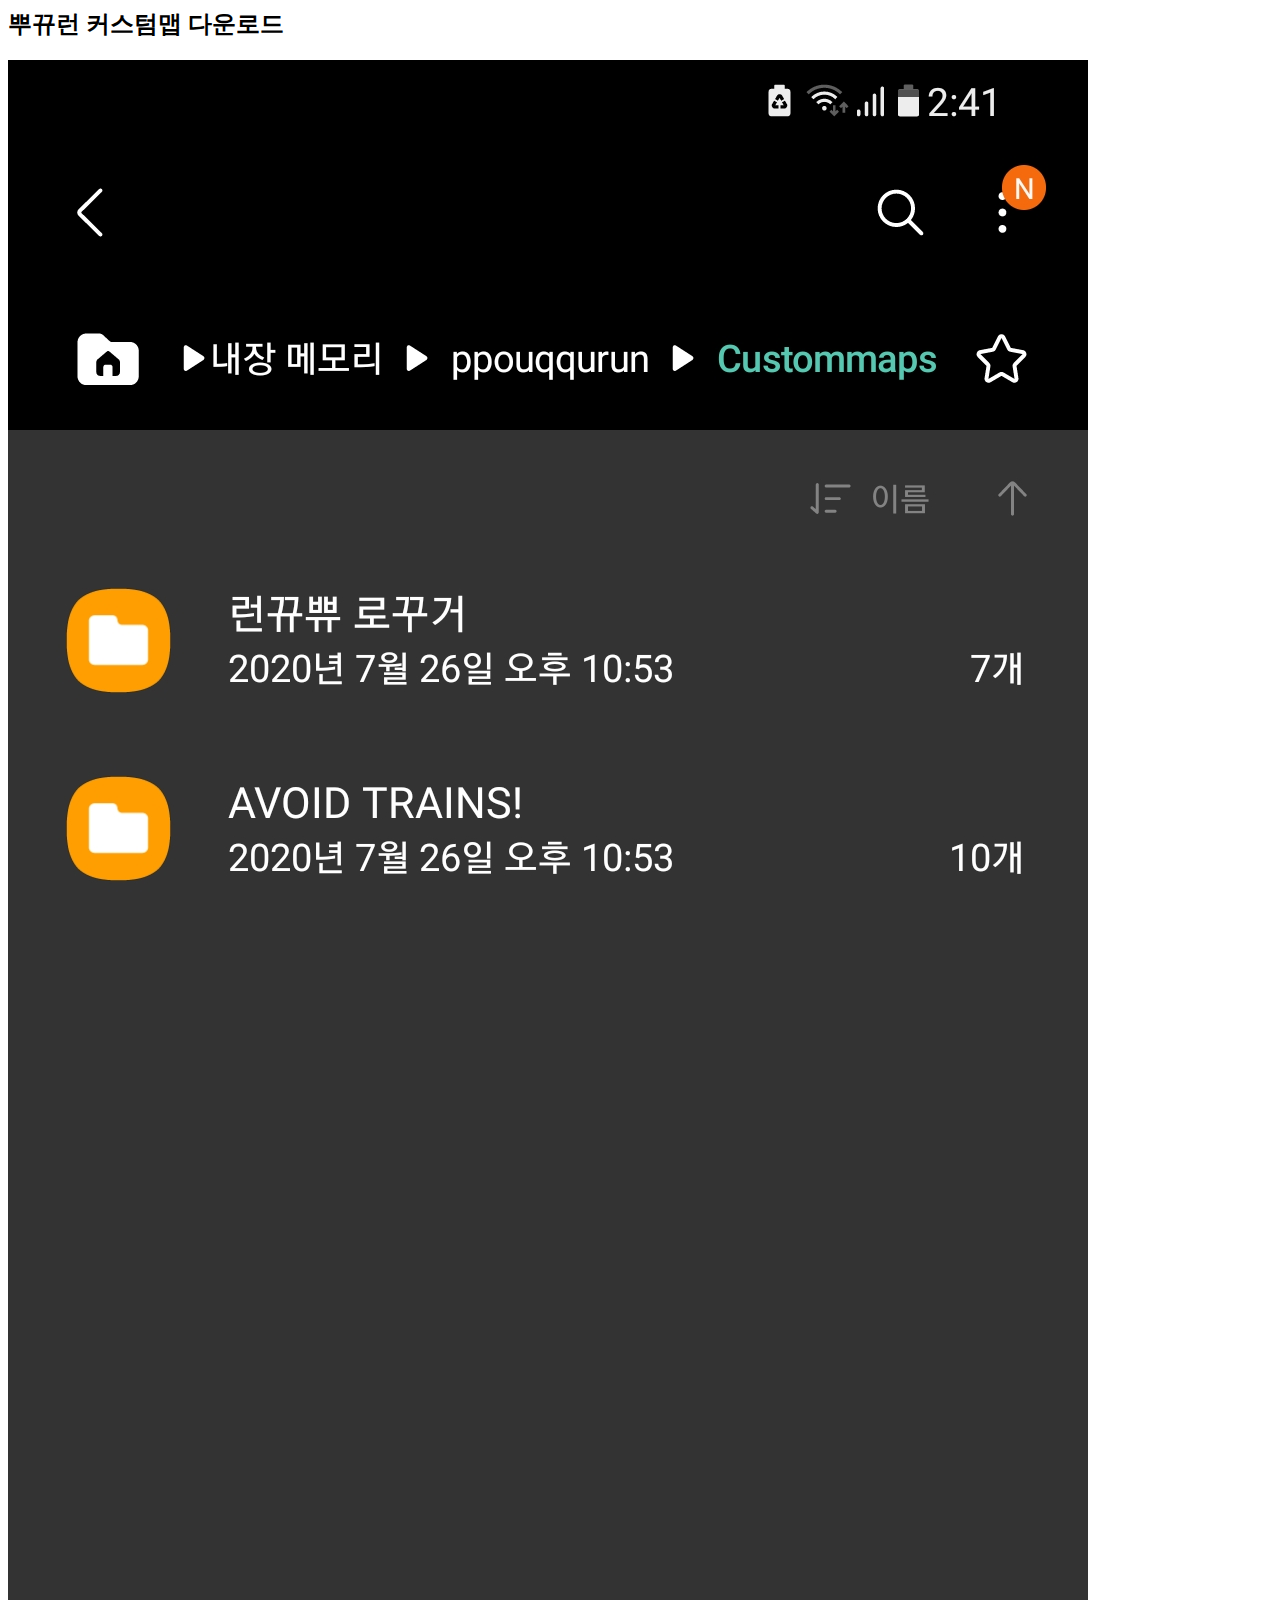
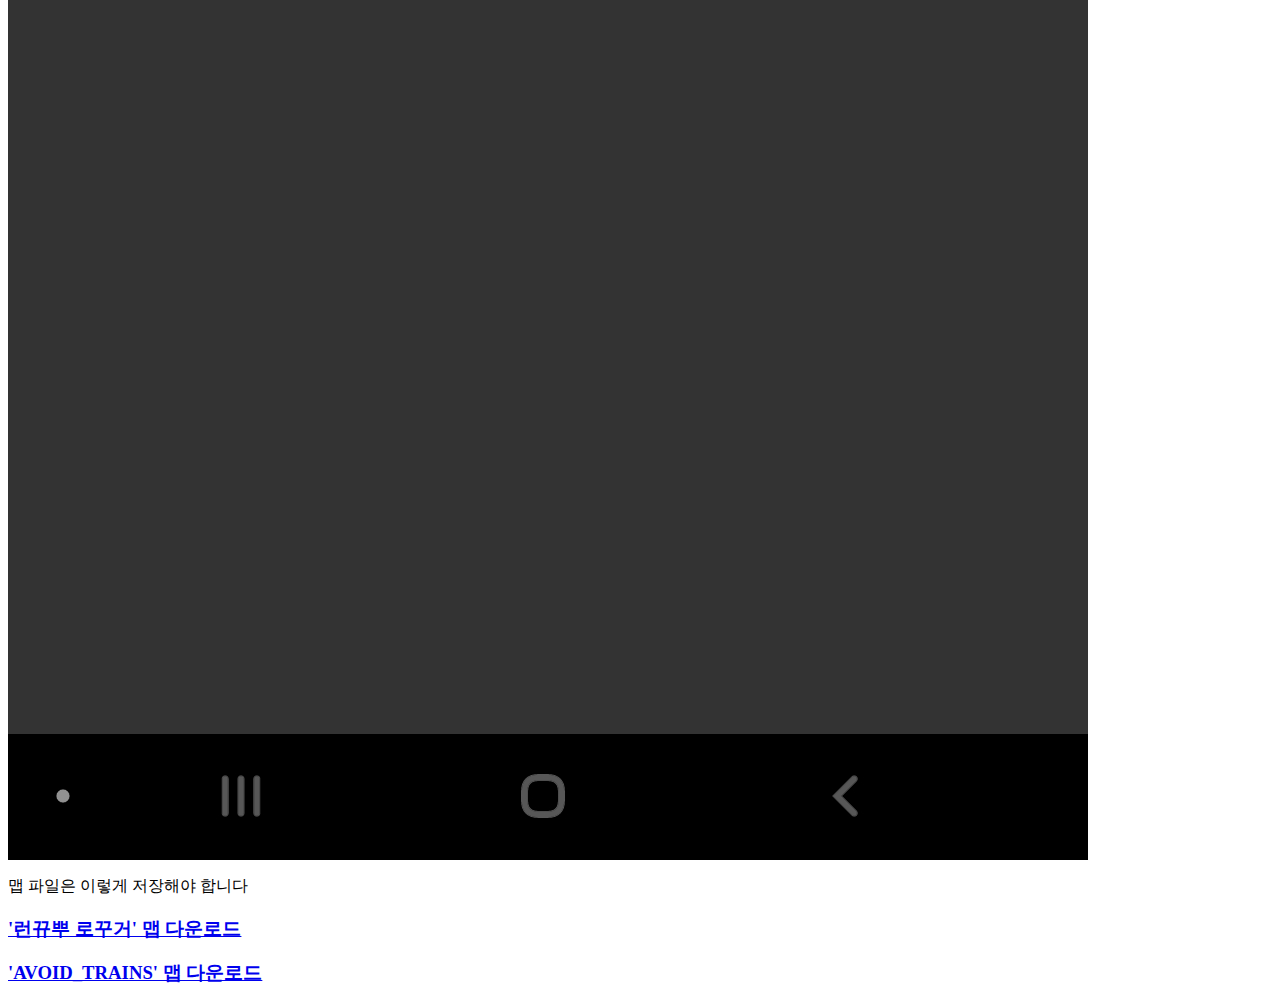
<file: demomap.html>
<html>
<head>
	<title></title>
</head>
<body data-gr-ext-disabled="forever" data-gr-ext-installed="" data-new-gr-c-s-check-loaded="14.1043.0">
<h2>뿌뀨런 커스텀맵 다운로드</h2>
			<img src="mapexample.png" alt="예시">
	<p>맵 파일은 이렇게 저장해야 합니다</p>
	
	        <a href="런뀨뿌 로꾸거.zip" download>
        <h3><strong>'런뀨뿌 로꾸거' 맵 다운로드</strong></h3></a>
	
		        <a href="AVOID_TRAINS.zip" download>
        <h3><strong>'AVOID_TRAINS' 맵 다운로드</strong></h3></a>
</body>
  </html>
</file>
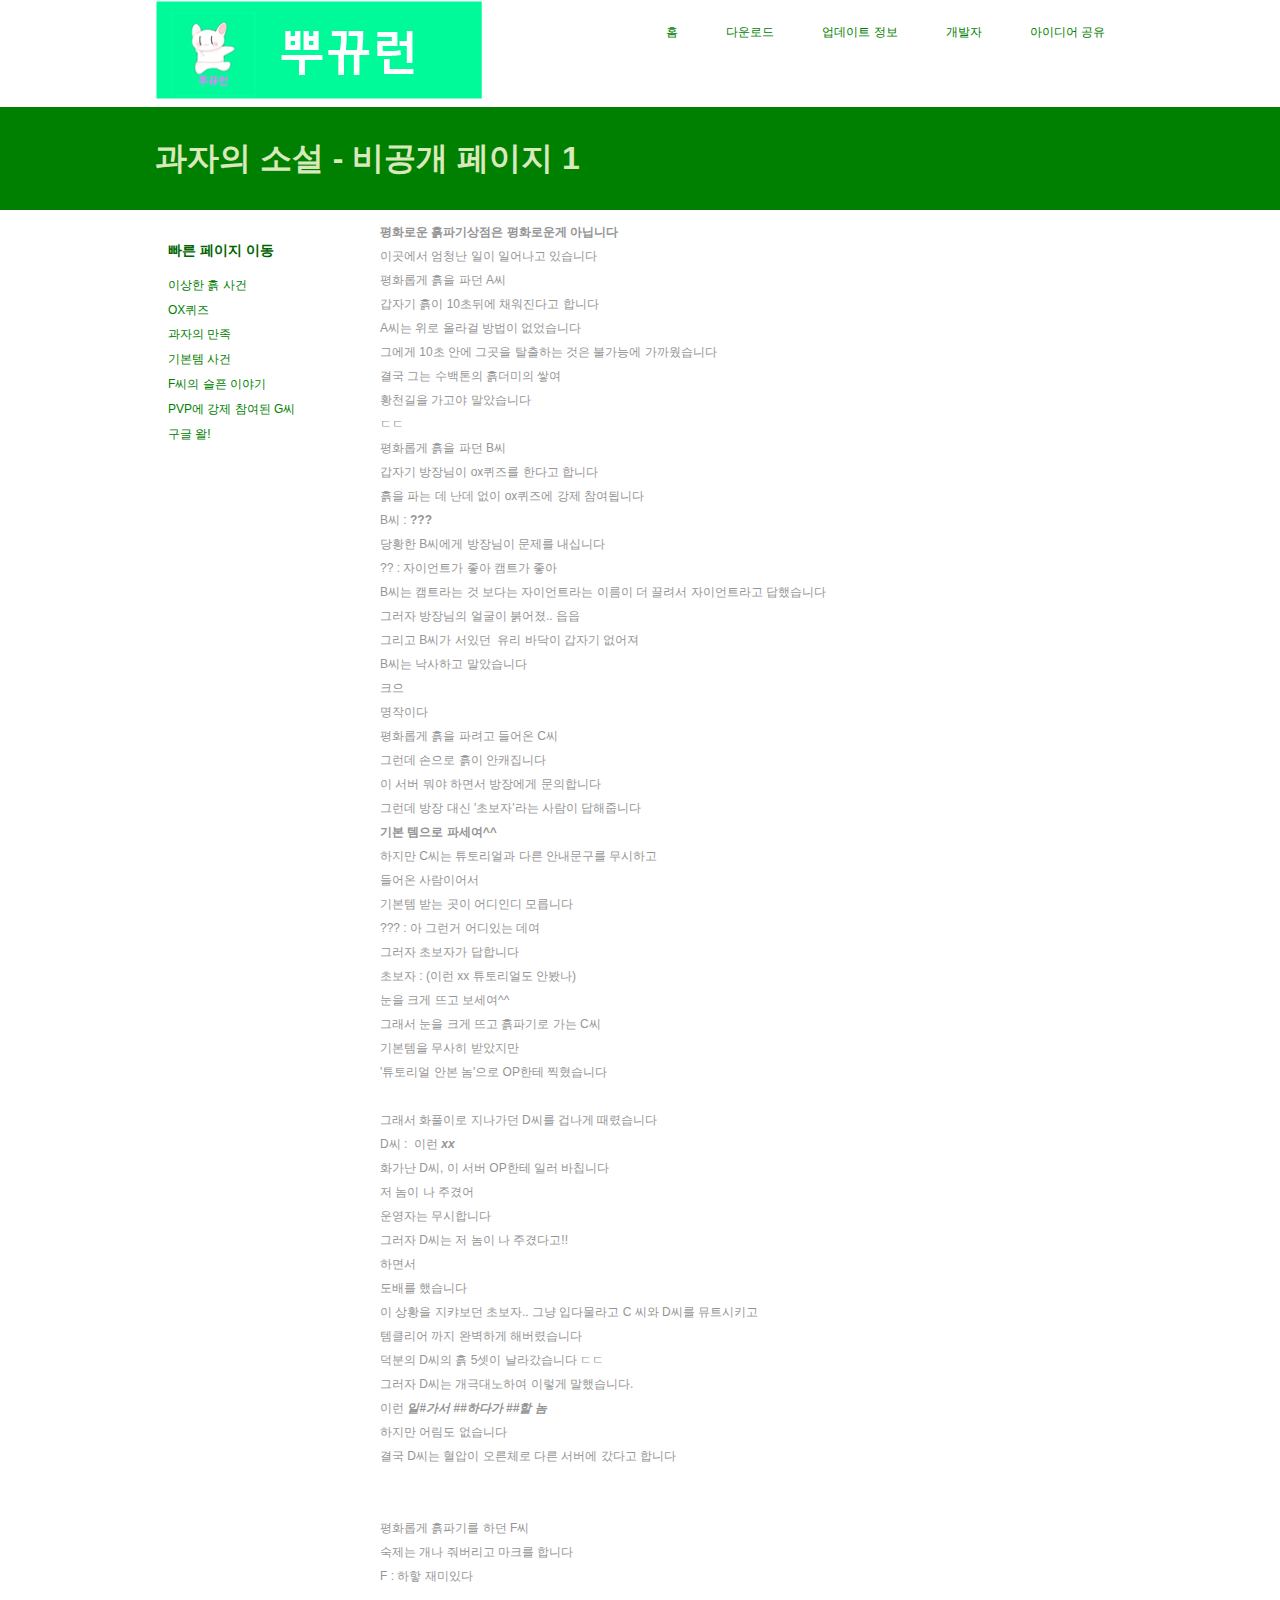
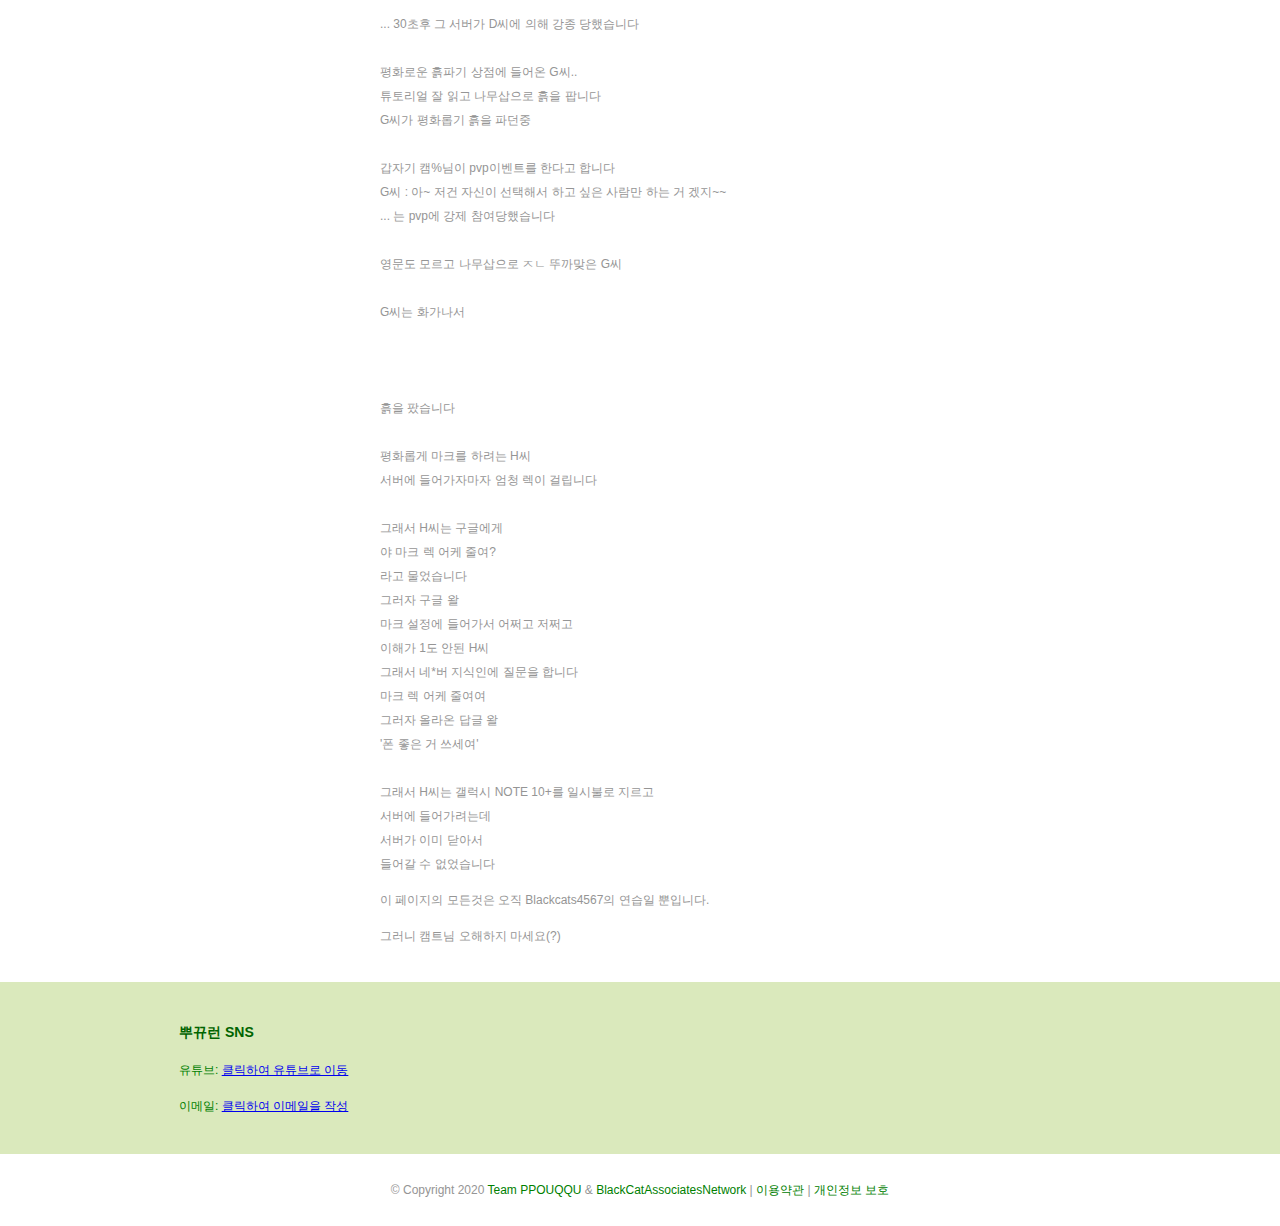
<file: snack.html>
<!DOCTYPE html>
<html>
	<head>
		<meta http-equiv="Content-Type" content="text/html; charset=utf-8">
		<title>비공개 페이지1 - 뿌뀨런 공식사이트</title>
		<link rel="shortcut icon" href="/files/icon.png" type="image/png">
		<style type="text/css">
			html, #page { padding:0; margin:0;}
			body { margin:0; padding:0; width:100%; color:#959595; font:normal 12px/2.0em Sans-Serif;} 
			h1, h2, h3, h4, h5, h6 {color:darkgreen;}
			#page { background:#fff;}
			#header, #footer, #top-nav, #content, #content #contentbar, #content #sidebar { margin:0; padding:0;}
						
			/* Logo */
			#logo { padding:0; width:auto; float:left;}
			#logo h1 a, h1 a:hover { color:darkgreen; text-decoration:none;}
			#logo h1 span { color:#BCCE98;}

			/* Header */
			#header { background:#fff; }
			#header-inner { margin:0 auto; padding:0; width:970px;}
			
			/* Feature */
			.feature { background:green;padding:18px;}
			.feature-inner { margin:auto;width:970px; }
			.feature-inner h1 {color:#DAE9BC;font-size:32px;}
			
			/* Menu */
			#top-nav { margin:0 auto; padding:0px 0 0; height:37px; float:right;}
			#top-nav ul { list-style:none; padding:0; height:37px; float:left;}
			#top-nav ul li { margin:0; padding:0 0 0 8px; float:left;}
			#top-nav ul li a { display:block; margin:0; padding:8px 20px; color:green; text-decoration:none;}
			#top-nav ul li.active a, #top-nav ul li a:hover { color:#BCCE98;}
			
			/* Content */
			#content-inner { margin:0 auto; padding:10px 0; width:970px;background:#fff;}
			#content #contentbar { margin:0; padding:0; float:right; width:760px;}
			#content #contentbar .article { margin:0 0 24px; padding:0 20px 0 15px; }
			#content #sidebar { padding:0; float:left; width:200px;}
			#content #sidebar .widget { margin:0 0 12px; padding:8px 8px 8px 13px;line-height:1.4em;}
			#content #sidebar .widget h3 a { text-decoration:none;}
			#content #sidebar .widget ul { margin:0; padding:0; list-style:none; color:#959595;}
			#content #sidebar .widget ul li { margin:0;}
			#content #sidebar .widget ul li { padding:4px 0; width:185px;}
			#content #sidebar .widget ul li a { color:green; text-decoration:none; margin-left:-16px; padding:4px 8px 4px 16px;}
			#content #sidebar .widget ul li a:hover { color:#BCCE98; font-weight:bold; text-decoration:none;}
			
			/* Footerblurb */
			#footerblurb { background:#DAE9BC;color:green;}
			#footerblurb-inner { margin:0 auto; width:922px; padding:24px;}
			#footerblurb .column { margin:0; text-align:justify; float:left;width:250px;padding:0 24px;}
			
			/* Footer */
			#footer { background:#fff;}
			#footer-inner { margin:auto; text-align:center; padding:12px; width:922px;}
			#footer a {color:green;text-decoration:none;}
			
			/* Clear both sides to assist with div alignment  */
			.clr { clear:both; padding:0; margin:0; width:100%; font-size:0px; line-height:0px;}
		</style>
	</head>
	<body>
		<div id="page">
			<header id="header">
				<div id="header-inner">	
					<div id="logo">
                                           <a href="https://ppouqqurun.kro.kr"><img src="files/logo.png"/></a>
					</div>
					<div id="top-nav">
						<ul>
						<li><a href="https://ppouqqurun.kro.kr">홈</a></li>
						<li><a href="#">다운로드</a></li>
						<li><a href="#">업데이트 정보</a></li>
						<li><a href="#">개발자</a></li>
		                                <li><a href="#">아이디어 공유</a></li>
						</ul>
					</div>
					<div class="clr"></div>
				</div>
			</header>
			<div class="feature">
				<div class="feature-inner">
				<h1>과자의 소설 - 비공개 페이지 1</h1>
				</div>
			</div>
		
	
			<div id="content">
				<div id="content-inner">
				
					<main id="contentbar">
						<div class="article">
<div>
	<strong>평화로운 흙파기상점은 평화로운게 아닙니다</strong></div>
<div>
	이곳에서 엄청난 일이 일어나고 있습니다</div>
														<div id="1"></div>
<div>
	평화롭게 흙을 파던 A씨</div>
<div>
	갑자기 흙이 10초뒤에 채워진다고 합니다</div>
<div>
	A씨는 위로 올라걸 방법이 없었습니다</div>
<div>
	그에게 10초 안에 그곳을 탈출하는 것은 불가능에 가까웠습니다</div>
<div>
	결국 그는 수백톤의 흙더미의 쌓여</div>
<div>
	황천길을 가고야 말았습니다</div>
<div>
	ㄷㄷ</div>
														<div id="2"></div>
<div>
	평화롭게 흙을 파던 B씨</div>
<div>
	갑자기 방장님이 ox퀴즈를 한다고 합니다</div>
<div>
	흙을 파는 데 난데 없이 ox퀴즈에 강제 참여됩니다</div>
<div>
	B씨 : <strong>???</strong></div>
<div>
	당황한 B씨에게 방장님이 문제를 내십니다</div>
<div>
	?? : 자이언트가 좋아 캠트가 좋아</div>
<div>
	B씨는 캠트라는 것 보다는 자이언트라는 이름이 더 끌려서 자이언트라고 답했습니다</div>
<div>
	그러자 방장님의 얼굴이 붉어졌.. 읍읍</div>
<div>
	그리고 B씨가 서있던&nbsp; 유리 바닥이 갑자기 없어져</div>
<div>
	B씨는 낙사하고 말았습니다</div>
														<div id="3"></div>
<div>
	크으</div>
<div>
	명작이다</div>
	<div id="4"></div>
<div>
	평화롭게 흙을 파려고 들어온 C씨</div>
<div>
	그런데 손으로 흙이 안캐집니다</div>
<div>
	이 서버 뭐야 하면서 방장에게 문의합니다</div>
<div>
	그런데 방장 대신 &#39;초보자&#39;라는 사람이 답해줍니다</div>
<div>
	<strong>기본 템으로 파세여^^</strong></div>
<div>
	하지만 C씨는 튜토리얼과 다른 안내문구를 무시하고</div>
<div>
	들어온 사람이어서</div>
<div>
	기본템 받는 곳이 어디인디 모릅니다</div>
<div>
	??? : 아 그런거 어디있는 데여</div>
<div>
	그러자 초보자가 답합니다</div>
<div>
	초보자 : (이런 xx 튜토리얼도 안봤나)</div>
<div>
	눈을 크게 뜨고 보세여^^</div>
<div>
	그래서 눈을 크게 뜨고 흙파기로 가는 C씨</div>
<div>
	기본템을 무사히 받았지만</div>
<div>
	&#39;튜토리얼 안본 놈&#39;으로 OP한테 찍혔습니다</div>
<div>
	&nbsp;</div>
<div>
	그래서 화풀이로 지나가던 D씨를 겁나게 때렸습니다</div>
<div>
	D씨 :&nbsp; 이런<em> <strong>xx</strong></em></div>
<div>
	화가난 D씨, 이 서버 OP한테 일러 바칩니다</div>
<div>
	저 놈이 나 주겼어</div>
<div>
	운영자는 무시합니다</div>
<div>
	그러자 D씨는 저 놈이 나 주겼다고!!</div>
<div>
	하면서</div>
<div>
	도배를 했습니다</div>
<div>
	이 상황을 지캬보던 초보자.. 그냥 입다물라고 C 씨와 D씨를 뮤트시키고</div>
<div>
	템클리어 까지 완벽하게 해버렸습니다</div>
<div>
	덕분의 D씨의 흙 5셋이 날라갔습니다 ㄷㄷ</div>
<div>
	그러자 D씨는 개극대노하여 이렇게 말했습니다.</div>
<div>
	이런<em><strong> 일#가서 ##하다가 ##할 놈</strong></em></div>
<div>
	하지만 어림도 없습니다</div>
<div>
	결국 D씨는 혈압이 오른체로 다른 서버에 갔다고 합니다</div>
<div>
	&nbsp;</div>
<div>
	&nbsp;</div>
							<div id="5"></div>
<div>
	평화롭게 흙파기를 하던 F씨</div>
<div>
	숙제는 개나 줘버리고 마크를 합니다</div>
<div>
	F : 하핳 재미있다</div>
<div>
	&nbsp;</div>
<div>
	... 30초후 그 서버가 D씨에 의해 강종 당했습니다</div>
<div>
	&nbsp;</div>
							<div id="6"></div>
<div>
 평화로운 흙파기 상점에 들어온 G씨..</div>
<div>
	튜토리얼 잘 읽고 나무삽으로 흙을 팝니다</div>
<div>
	G씨가 평화롭기 흙을 파던중</div>
<div>
	&nbsp;</div>
<div>
	갑자기 캠%님이 pvp이벤트를 한다고 합니다</div>
<div>
	G씨 : 아~ 저건 자신이 선택해서 하고 싶은 사람만 하는 거 겠지~~</div>
<div>
	... 는 pvp에 강제 참여당했습니다</div>
<div>
	&nbsp;</div>
<div>
	영문도 모르고 나무삽으로 ㅈㄴ 뚜까맞은 G씨</div>
<div>
	&nbsp;</div>
<div>
	G씨는 화가나서</div>
<div>
	&nbsp;</div>
<div>
	&nbsp;</div>
<div>
	&nbsp;</div>
<div>
	흙을 팠습니다</div>
<div>
	&nbsp;</div>
							<div id="7"></div>
<div>
	평화롭게 마크를 하려는 H씨</div>
<div>
	서버에 들어가자마자 엄청 렉이 걸립니다</div>
<div>
	&nbsp;</div>
<div>
	그래서 H씨는 구글에게</div>
<div>
	야 마크 렉 어케 줄여?</div>
<div>
	라고 물었습니다</div>
<div>
	그러자 구글 왈</div>
<div>
	마크 설정에 들어가서 어쩌고 저쩌고</div>
<div>
	이해가 1도 안된 H씨</div>
<div>
	그래서 네*버 지식인에 질문을 합니다</div>
<div>
	마크 렉 어케 줄여여</div>
<div>
	그러자 올라온 답글 왈</div>
<div>
	&#39;폰 좋은 거 쓰세여&#39;</div>
<div>
	&nbsp;</div>
<div>
	그래서 H씨는 갤럭시 NOTE 10+를 일시불로 지르고</div>
<div>
	서버에 들어가려는데</div>
<div>
	서버가 이미 닫아서</div>
<div>
	들어갈 수 없었습니다</div>
							<p>이 페이지의 모든것은 오직 Blackcats4567의 연습일 뿐입니다.</p>
							<p>그러니 캠트님 오해하지 마세요(?)</p>

						</div>
					</main>
					
					<nav id="sidebar">
						<div class="widget">
							<h3>빠른 페이지 이동</h3>
							<ul>
							<li><a href="#1">이상한 흙 사건</a></li>
								
							<li><a href="#2">OX퀴즈</a></li>
								
						        <li><a href="#3">과자의 만족</a></li>
								
							<li><a href="#4">기본템 사건</a></li>
								
							<li><a href="#5">F씨의 슬픈 이야기</a></li>
								
							<li><a href="#6">PVP에 강제 참여된 G씨</a></li>
								
							<li><a href="#7">구글 왈!</a></li>
								
							</ul>
						</div>
					</nav>
					
					<div class="clr"></div>
				</div>
			</div>
		
			<div id="footerblurb">
				<div id="footerblurb-inner">
				
					<h3>뿌뀨런 SNS</h3>	
					<p>유튜브: <a href="https://www.youtube.com/channel/UC7czljqvOLv8r-yNIlMwUQg" target="_blank">클릭하여 유튜브로 이동</a></p>
					<p>이메일: <a href="mailto:ppouqqurun@gmail.com">클릭하여 이메일을 작성</a></p>
					
					<div class="clr"></div>
				</div>
			</div>
			<footer id="footer">
				<div id="footer-inner">
					<p>&copy; Copyright 2020 <a href="#">Team PPOUQQU</a> & <a href="https://bcan.kro.kr">BlackCatAssociatesNetwork</a> &#124; <a href="#">이용약관</a> &#124; <a href="#">개인정보 보호</a></p>
					<div class="clr"></div>
				</div>
			</footer>
		</div>
	</body>
</html>
</file>
<file: assets/web/assets/mobirise-icons2/mobirise2.css>
@font-face {
  font-family: 'Moririse2';
  font-display: swap;
  src:  url('mobirise2.eot?f2bix4');
  src:  url('mobirise2.eot?f2bix4#iefix') format('embedded-opentype'),
    url('mobirise2.ttf?f2bix4') format('truetype'),
    url('mobirise2.woff?f2bix4') format('woff'),
    url('mobirise2.svg?f2bix4#mobirise2') format('svg');
  font-weight: normal;
  font-style: normal;
}

[class^="mobi-"], [class*=" mobi-"] {
  /* use !important to prevent issues with browser extensions that change fonts */
  font-family: 'Moririse2' !important;
  speak: none;
  font-style: normal;
  font-weight: normal;
  font-variant: normal;
  text-transform: none;
  line-height: 1;

  /* Better Font Rendering =========== */
  -webkit-font-smoothing: antialiased;
  -moz-osx-font-smoothing: grayscale;
}

.mobi-mbri-add-submenu:before {
  content: "\e900";
}
.mobi-mbri-alert:before {
  content: "\e901";
}
.mobi-mbri-align-center:before {
  content: "\e902";
}
.mobi-mbri-align-justify:before {
  content: "\e903";
}
.mobi-mbri-align-left:before {
  content: "\e904";
}
.mobi-mbri-align-right:before {
  content: "\e905";
}
.mobi-mbri-android:before {
  content: "\e906";
}
.mobi-mbri-apple:before {
  content: "\e907";
}
.mobi-mbri-arrow-down:before {
  content: "\e908";
}
.mobi-mbri-arrow-next:before {
  content: "\e909";
}
.mobi-mbri-arrow-prev:before {
  content: "\e90a";
}
.mobi-mbri-arrow-up:before {
  content: "\e90b";
}
.mobi-mbri-bold:before {
  content: "\e90c";
}
.mobi-mbri-bookmark:before {
  content: "\e90d";
}
.mobi-mbri-bootstrap:before {
  content: "\e90e";
}
.mobi-mbri-briefcase:before {
  content: "\e90f";
}
.mobi-mbri-browse:before {
  content: "\e910";
}
.mobi-mbri-bulleted-list:before {
  content: "\e911";
}
.mobi-mbri-calendar:before {
  content: "\e912";
}
.mobi-mbri-camera:before {
  content: "\e913";
}
.mobi-mbri-cart-add:before {
  content: "\e914";
}
.mobi-mbri-cart-full:before {
  content: "\e915";
}
.mobi-mbri-cash:before {
  content: "\e916";
}
.mobi-mbri-change-style:before {
  content: "\e917";
}
.mobi-mbri-chat:before {
  content: "\e918";
}
.mobi-mbri-clock:before {
  content: "\e919";
}
.mobi-mbri-close:before {
  content: "\e91a";
}
.mobi-mbri-cloud:before {
  content: "\e91b";
}
.mobi-mbri-code:before {
  content: "\e91c";
}
.mobi-mbri-contact-form:before {
  content: "\e91d";
}
.mobi-mbri-credit-card:before {
  content: "\e91e";
}
.mobi-mbri-cursor-click:before {
  content: "\e91f";
}
.mobi-mbri-cust-feedback:before {
  content: "\e920";
}
.mobi-mbri-database:before {
  content: "\e921";
}
.mobi-mbri-delivery:before {
  content: "\e922";
}
.mobi-mbri-desktop:before {
  content: "\e923";
}
.mobi-mbri-devices:before {
  content: "\e924";
}
.mobi-mbri-down:before {
  content: "\e925";
}
.mobi-mbri-download-2:before {
  content: "\e926";
}
.mobi-mbri-download:before {
  content: "\e927";
}
.mobi-mbri-drag-n-drop-2:before {
  content: "\e928";
}
.mobi-mbri-drag-n-drop:before {
  content: "\e929";
}
.mobi-mbri-edit-2:before {
  content: "\e92a";
}
.mobi-mbri-edit:before {
  content: "\e92b";
}
.mobi-mbri-error:before {
  content: "\e92c";
}
.mobi-mbri-extension:before {
  content: "\e92d";
}
.mobi-mbri-features:before {
  content: "\e92e";
}
.mobi-mbri-file:before {
  content: "\e92f";
}
.mobi-mbri-flag:before {
  content: "\e930";
}
.mobi-mbri-folder:before {
  content: "\e931";
}
.mobi-mbri-gift:before {
  content: "\e932";
}
.mobi-mbri-github:before {
  content: "\e933";
}
.mobi-mbri-globe-2:before {
  content: "\e934";
}
.mobi-mbri-globe:before {
  content: "\e935";
}
.mobi-mbri-growing-chart:before {
  content: "\e936";
}
.mobi-mbri-hearth:before {
  content: "\e937";
}
.mobi-mbri-help:before {
  content: "\e938";
}
.mobi-mbri-home:before {
  content: "\e939";
}
.mobi-mbri-hot-cup:before {
  content: "\e93a";
}
.mobi-mbri-idea:before {
  content: "\e93b";
}
.mobi-mbri-image-gallery:before {
  content: "\e93c";
}
.mobi-mbri-image-slider:before {
  content: "\e93d";
}
.mobi-mbri-info:before {
  content: "\e93e";
}
.mobi-mbri-italic:before {
  content: "\e93f";
}
.mobi-mbri-key:before {
  content: "\e940";
}
.mobi-mbri-laptop:before {
  content: "\e941";
}
.mobi-mbri-layers:before {
  content: "\e942";
}
.mobi-mbri-left-right:before {
  content: "\e943";
}
.mobi-mbri-left:before {
  content: "\e944";
}
.mobi-mbri-letter:before {
  content: "\e945";
}
.mobi-mbri-like:before {
  content: "\e946";
}
.mobi-mbri-link:before {
  content: "\e947";
}
.mobi-mbri-lock:before {
  content: "\e948";
}
.mobi-mbri-login:before {
  content: "\e949";
}
.mobi-mbri-logout:before {
  content: "\e94a";
}
.mobi-mbri-magic-stick:before {
  content: "\e94b";
}
.mobi-mbri-map-pin:before {
  content: "\e94c";
}
.mobi-mbri-menu:before {
  content: "\e94d";
}
.mobi-mbri-mobile-2:before {
  content: "\e94e";
}
.mobi-mbri-mobile-horizontal:before {
  content: "\e94f";
}
.mobi-mbri-mobile:before {
  content: "\e950";
}
.mobi-mbri-mobirise:before {
  content: "\e951";
}
.mobi-mbri-more-horizontal:before {
  content: "\e952";
}
.mobi-mbri-more-vertical:before {
  content: "\e953";
}
.mobi-mbri-music:before {
  content: "\e954";
}
.mobi-mbri-new-file:before {
  content: "\e955";
}
.mobi-mbri-numbered-list:before {
  content: "\e956";
}
.mobi-mbri-opened-folder:before {
  content: "\e957";
}
.mobi-mbri-pages:before {
  content: "\e958";
}
.mobi-mbri-paper-plane:before {
  content: "\e959";
}
.mobi-mbri-paperclip:before {
  content: "\e95a";
}
.mobi-mbri-phone:before {
  content: "\e95b";
}
.mobi-mbri-photo:before {
  content: "\e95c";
}
.mobi-mbri-photos:before {
  content: "\e95d";
}
.mobi-mbri-pin:before {
  content: "\e95e";
}
.mobi-mbri-play:before {
  content: "\e95f";
}
.mobi-mbri-plus:before {
  content: "\e960";
}
.mobi-mbri-preview:before {
  content: "\e961";
}
.mobi-mbri-print:before {
  content: "\e962";
}
.mobi-mbri-protect:before {
  content: "\e963";
}
.mobi-mbri-question:before {
  content: "\e964";
}
.mobi-mbri-quote-left:before {
  content: "\e965";
}
.mobi-mbri-quote-right:before {
  content: "\e966";
}
.mobi-mbri-redo:before {
  content: "\e967";
}
.mobi-mbri-refresh:before {
  content: "\e968";
}
.mobi-mbri-responsive-2:before {
  content: "\e969";
}
.mobi-mbri-responsive:before {
  content: "\e96a";
}
.mobi-mbri-right:before {
  content: "\e96b";
}
.mobi-mbri-rocket:before {
  content: "\e96c";
}
.mobi-mbri-sad-face:before {
  content: "\e96d";
}
.mobi-mbri-sale:before {
  content: "\e96e";
}
.mobi-mbri-save:before {
  content: "\e96f";
}
.mobi-mbri-search:before {
  content: "\e970";
}
.mobi-mbri-setting-2:before {
  content: "\e971";
}
.mobi-mbri-setting-3:before {
  content: "\e972";
}
.mobi-mbri-setting:before {
  content: "\e973";
}
.mobi-mbri-share:before {
  content: "\e974";
}
.mobi-mbri-shopping-bag:before {
  content: "\e975";
}
.mobi-mbri-shopping-basket:before {
  content: "\e976";
}
.mobi-mbri-shopping-cart:before {
  content: "\e977";
}
.mobi-mbri-sites:before {
  content: "\e978";
}
.mobi-mbri-smile-face:before {
  content: "\e979";
}
.mobi-mbri-speed:before {
  content: "\e97a";
}
.mobi-mbri-star:before {
  content: "\e97b";
}
.mobi-mbri-success:before {
  content: "\e97c";
}
.mobi-mbri-sun:before {
  content: "\e97d";
}
.mobi-mbri-sun2:before {
  content: "\e97e";
}
.mobi-mbri-tablet-vertical:before {
  content: "\e97f";
}
.mobi-mbri-tablet:before {
  content: "\e980";
}
.mobi-mbri-target:before {
  content: "\e981";
}
.mobi-mbri-timer:before {
  content: "\e982";
}
.mobi-mbri-to-ftp:before {
  content: "\e983";
}
.mobi-mbri-to-local-drive:before {
  content: "\e984";
}
.mobi-mbri-touch-swipe:before {
  content: "\e985";
}
.mobi-mbri-touch:before {
  content: "\e986";
}
.mobi-mbri-trash:before {
  content: "\e987";
}
.mobi-mbri-underline:before {
  content: "\e988";
}
.mobi-mbri-undo:before {
  content: "\e989";
}
.mobi-mbri-unlink:before {
  content: "\e98a";
}
.mobi-mbri-unlock:before {
  content: "\e98b";
}
.mobi-mbri-up-down:before {
  content: "\e98c";
}
.mobi-mbri-up:before {
  content: "\e98d";
}
.mobi-mbri-update:before {
  content: "\e98e";
}
.mobi-mbri-upload-2:before {
  content: "\e98f";
}
.mobi-mbri-upload:before {
  content: "\e990";
}
.mobi-mbri-user-2:before {
  content: "\e991";
}
.mobi-mbri-user:before {
  content: "\e992";
}
.mobi-mbri-users:before {
  content: "\e993";
}
.mobi-mbri-video-play:before {
  content: "\e994";
}
.mobi-mbri-video:before {
  content: "\e995";
}
.mobi-mbri-watch:before {
  content: "\e996";
}
.mobi-mbri-website-theme-2:before {
  content: "\e997";
}
.mobi-mbri-website-theme:before {
  content: "\e998";
}
.mobi-mbri-wifi:before {
  content: "\e999";
}
.mobi-mbri-windows:before {
  content: "\e99a";
}
.mobi-mbri-zoom-in:before {
  content: "\e99b";
}
.mobi-mbri-zoom-out:before {
  content: "\e99c";
}
</file>
<file: assets/dropdown/css/style.css>
.navbar-dropdown {
  left: 0;
  padding: 0;
  position: absolute;
  right: 0;
  top: 0;
  transition: all 0.45s ease;
  z-index: 1030;
  background: #282828; }
  .navbar-dropdown .navbar-logo {
    margin-right: 0.8rem;
    transition: margin 0.3s ease-in-out;
    vertical-align: middle; }
    .navbar-dropdown .navbar-logo img {
      height: 3.125rem;
      transition: all 0.3s ease-in-out; }
    .navbar-dropdown .navbar-logo.mbr-iconfont {
      font-size: 3.125rem;
      line-height: 3.125rem; }
  .navbar-dropdown .navbar-caption {
    font-weight: 700;
    white-space: normal;
    vertical-align: -4px;
    line-height: 3.125rem !important; }
    .navbar-dropdown .navbar-caption, .navbar-dropdown .navbar-caption:hover {
      color: inherit;
      text-decoration: none; }
  .navbar-dropdown .mbr-iconfont + .navbar-caption {
    vertical-align: -1px; }
  .navbar-dropdown.navbar-fixed-top {
    position: fixed; }
  .navbar-dropdown .navbar-brand span {
    vertical-align: -4px; }
  .navbar-dropdown.bg-color.transparent {
    background: none; }
  .navbar-dropdown.navbar-short .navbar-brand {
    padding: 0.625rem 0; }
    .navbar-dropdown.navbar-short .navbar-brand span {
      vertical-align: -1px; }
  .navbar-dropdown.navbar-short .navbar-caption {
    line-height: 2.375rem !important;
    vertical-align: -2px; }
  .navbar-dropdown.navbar-short .navbar-logo {
    margin-right: 0.5rem; }
    .navbar-dropdown.navbar-short .navbar-logo img {
      height: 2.375rem; }
    .navbar-dropdown.navbar-short .navbar-logo.mbr-iconfont {
      font-size: 2.375rem;
      line-height: 2.375rem; }
  .navbar-dropdown.navbar-short .mbr-table-cell {
    height: 3.625rem; }
  .navbar-dropdown .navbar-close {
    left: 0.6875rem;
    position: fixed;
    top: 0.75rem;
    z-index: 1000; }
  .navbar-dropdown .hamburger-icon {
    content: "";
    display: inline-block;
    vertical-align: middle;
    width: 16px;
    -webkit-box-shadow: 0 -6px 0 1px #282828,0 0 0 1px #282828,0 6px 0 1px #282828;
    -moz-box-shadow: 0 -6px 0 1px #282828,0 0 0 1px #282828,0 6px 0 1px #282828;
    box-shadow: 0 -6px 0 1px #282828,0 0 0 1px #282828,0 6px 0 1px #282828; }

.dropdown-menu .dropdown-toggle[data-toggle="dropdown-submenu"]::after {
  border-bottom: 0.35em solid transparent;
  border-left: 0.35em solid;
  border-right: 0;
  border-top: 0.35em solid transparent;
  margin-left: 0.3rem; }

.dropdown-menu .dropdown-item:focus {
  outline: 0; }

.nav-dropdown {
  font-size: 0.75rem;
  font-weight: 500;
  height: auto !important; }
  .nav-dropdown .nav-btn {
    padding-left: 1rem; }
  .nav-dropdown .link {
    margin: .667em 1.667em;
    font-weight: 500;
    padding: 0;
    transition: color .2s ease-in-out; }
    .nav-dropdown .link.dropdown-toggle {
      margin-right: 2.583em; }
      .nav-dropdown .link.dropdown-toggle::after {
        margin-left: .25rem;
        border-top: 0.35em solid;
        border-right: 0.35em solid transparent;
        border-left: 0.35em solid transparent;
        border-bottom: 0; }
      .nav-dropdown .link.dropdown-toggle[aria-expanded="true"] {
        margin: 0;
        padding: 0.667em 3.263em  0.667em 1.667em; }
  .nav-dropdown .link::after,
  .nav-dropdown .dropdown-item::after {
    color: inherit; }
  .nav-dropdown .btn {
    font-size: 0.75rem;
    font-weight: 700;
    letter-spacing: 0;
    margin-bottom: 0;
    padding-left: 1.25rem;
    padding-right: 1.25rem; }
  .nav-dropdown .dropdown-menu {
    border-radius: 0;
    border: 0;
    left: 0;
    margin: 0;
    padding-bottom: 1.25rem;
    padding-top: 1.25rem;
    position: relative; }
  .nav-dropdown .dropdown-submenu {
    margin-left: 0.125rem;
    top: 0; }
  .nav-dropdown .dropdown-item {
    font-weight: 500;
    line-height: 2;
    padding: 0.3846em 4.615em 0.3846em 1.5385em;
    position: relative;
    transition: color .2s ease-in-out, background-color .2s ease-in-out; }
    .nav-dropdown .dropdown-item::after {
      margin-top: -0.3077em;
      position: absolute;
      right: 1.1538em;
      top: 50%; }
    .nav-dropdown .dropdown-item:focus, .nav-dropdown .dropdown-item:hover {
      background: none; }

@media (max-width: 767px) {
  .nav-dropdown.navbar-toggleable-sm {
    bottom: 0;
    display: none;
    left: 0;
    overflow-x: hidden;
    position: fixed;
    top: 0;
    transform: translateX(-100%);
    -ms-transform: translateX(-100%);
    -webkit-transform: translateX(-100%);
    width: 18.75rem;
    z-index: 999; } }
.nav-dropdown.navbar-toggleable-xl {
  bottom: 0;
  display: none;
  left: 0;
  overflow-x: hidden;
  position: fixed;
  top: 0;
  transform: translateX(-100%);
  -ms-transform: translateX(-100%);
  -webkit-transform: translateX(-100%);
  width: 18.75rem;
  z-index: 999; }

.nav-dropdown-sm {
  display: block !important;
  overflow-x: hidden;
  overflow: auto;
  padding-top: 3.875rem; }
  .nav-dropdown-sm::after {
    content: "";
    display: block;
    height: 3rem;
    width: 100%; }
  .nav-dropdown-sm.collapse.in ~ .navbar-close {
    display: block !important; }
  .nav-dropdown-sm.collapsing, .nav-dropdown-sm.collapse.in {
    transform: translateX(0);
    -ms-transform: translateX(0);
    -webkit-transform: translateX(0);
    transition: all 0.25s ease-out;
    -webkit-transition: all 0.25s ease-out;
    background: #282828; }
  .nav-dropdown-sm.collapsing[aria-expanded="false"] {
    transform: translateX(-100%);
    -ms-transform: translateX(-100%);
    -webkit-transform: translateX(-100%); }
  .nav-dropdown-sm .nav-item {
    display: block;
    margin-left: 0 !important;
    padding-left: 0; }
  .nav-dropdown-sm .link,
  .nav-dropdown-sm .dropdown-item {
    border-top: 1px dotted rgba(255, 255, 255, 0.1);
    font-size: 0.8125rem;
    line-height: 1.6;
    margin: 0 !important;
    padding: 0.875rem 2.4rem 0.875rem 1.5625rem !important;
    position: relative;
    white-space: normal; }
    .nav-dropdown-sm .link:focus, .nav-dropdown-sm .link:hover,
    .nav-dropdown-sm .dropdown-item:focus,
    .nav-dropdown-sm .dropdown-item:hover {
      background: rgba(0, 0, 0, 0.2) !important;
      color: #c0a375; }
  .nav-dropdown-sm .nav-btn {
    position: relative;
    padding: 1.5625rem 1.5625rem 0 1.5625rem; }
    .nav-dropdown-sm .nav-btn::before {
      border-top: 1px dotted rgba(255, 255, 255, 0.1);
      content: "";
      left: 0;
      position: absolute;
      top: 0;
      width: 100%; }
    .nav-dropdown-sm .nav-btn + .nav-btn {
      padding-top: 0.625rem; }
      .nav-dropdown-sm .nav-btn + .nav-btn::before {
        display: none; }
  .nav-dropdown-sm .btn {
    padding: 0.625rem 0; }
  .nav-dropdown-sm .dropdown-toggle[data-toggle="dropdown-submenu"]::after {
    margin-left: .25rem;
    border-top: 0.35em solid;
    border-right: 0.35em solid transparent;
    border-left: 0.35em solid transparent;
    border-bottom: 0; }
  .nav-dropdown-sm .dropdown-toggle[data-toggle="dropdown-submenu"][aria-expanded="true"]::after {
    border-top: 0;
    border-right: 0.35em solid transparent;
    border-left: 0.35em solid transparent;
    border-bottom: 0.35em solid; }
  .nav-dropdown-sm .dropdown-menu {
    margin: 0;
    padding: 0;
    position: relative;
    top: 0;
    left: 0;
    width: 100%;
    border: 0;
    float: none;
    border-radius: 0;
    background: none; }
  .nav-dropdown-sm .dropdown-submenu {
    left: 100%;
    margin-left: 0.125rem;
    margin-top: -1.25rem;
    top: 0; }

.navbar-toggleable-sm .nav-dropdown .dropdown-menu {
  position: absolute; }

.navbar-toggleable-sm .nav-dropdown .dropdown-submenu {
  left: 100%;
  margin-left: 0.125rem;
  margin-top: -1.25rem;
  top: 0; }

.navbar-toggleable-sm.opened .nav-dropdown .dropdown-menu {
  position: relative; }

.navbar-toggleable-sm.opened .nav-dropdown .dropdown-submenu {
  left: 0;
  margin-left: 00rem;
  margin-top: 0rem;
  top: 0; }

.is-builder .nav-dropdown.collapsing {
  transition: none !important; }
</file>
<file: assets/socicon/css/styles.css>
@charset "UTF-8";

@font-face {
  font-family: 'Socicon';
  src:  url('../fonts/socicon.eot');
  src:  url('../fonts/socicon.eot?#iefix') format('embedded-opentype'),
    url('../fonts/socicon.woff2') format('woff2'),
    url('../fonts/socicon.ttf') format('truetype'),
    url('../fonts/socicon.woff') format('woff'),
    url('../fonts/socicon.svg#socicon') format('svg');
  font-weight: normal;
  font-style: normal;
  font-display: swap;
}

[data-icon]:before {
  font-family: "socicon" !important;
  content: attr(data-icon);
  font-style: normal !important;
  font-weight: normal !important;
  font-variant: normal !important;
  text-transform: none !important;
  speak: none;
  line-height: 1;
  -webkit-font-smoothing: antialiased;
  -moz-osx-font-smoothing: grayscale;
}

[class^="socicon-"], [class*=" socicon-"] {
  /* use !important to prevent issues with browser extensions that change fonts */
  font-family: 'Socicon' !important;
  speak: none;
  font-style: normal;
  font-weight: normal;
  font-variant: normal;
  text-transform: none;
  line-height: 1;

  /* Better Font Rendering =========== */
  -webkit-font-smoothing: antialiased;
  -moz-osx-font-smoothing: grayscale;
}

.socicon-eitaa:before {
  content: "\e97c";
}
.socicon-soroush:before {
  content: "\e97d";
}
.socicon-bale:before {
  content: "\e97e";
}
.socicon-zazzle:before {
  content: "\e97b";
}
.socicon-society6:before {
  content: "\e97a";
}
.socicon-redbubble:before {
  content: "\e979";
}
.socicon-avvo:before {
  content: "\e978";
}
.socicon-stitcher:before {
  content: "\e977";
}
.socicon-googlehangouts:before {
  content: "\e974";
}
.socicon-dlive:before {
  content: "\e975";
}
.socicon-vsco:before {
  content: "\e976";
}
.socicon-flipboard:before {
  content: "\e973";
}
.socicon-ubuntu:before {
  content: "\e958";
}
.socicon-artstation:before {
  content: "\e959";
}
.socicon-invision:before {
  content: "\e95a";
}
.socicon-torial:before {
  content: "\e95b";
}
.socicon-collectorz:before {
  content: "\e95c";
}
.socicon-seenthis:before {
  content: "\e95d";
}
.socicon-googleplaymusic:before {
  content: "\e95e";
}
.socicon-debian:before {
  content: "\e95f";
}
.socicon-filmfreeway:before {
  content: "\e960";
}
.socicon-gnome:before {
  content: "\e961";
}
.socicon-itchio:before {
  content: "\e962";
}
.socicon-jamendo:before {
  content: "\e963";
}
.socicon-mix:before {
  content: "\e964";
}
.socicon-sharepoint:before {
  content: "\e965";
}
.socicon-tinder:before {
  content: "\e966";
}
.socicon-windguru:before {
  content: "\e967";
}
.socicon-cdbaby:before {
  content: "\e968";
}
.socicon-elementaryos:before {
  content: "\e969";
}
.socicon-stage32:before {
  content: "\e96a";
}
.socicon-tiktok:before {
  content: "\e96b";
}
.socicon-gitter:before {
  content: "\e96c";
}
.socicon-letterboxd:before {
  content: "\e96d";
}
.socicon-threema:before {
  content: "\e96e";
}
.socicon-splice:before {
  content: "\e96f";
}
.socicon-metapop:before {
  content: "\e970";
}
.socicon-naver:before {
  content: "\e971";
}
.socicon-remote:before {
  content: "\e972";
}
.socicon-internet:before {
  content: "\e957";
}
.socicon-moddb:before {
  content: "\e94b";
}
.socicon-indiedb:before {
  content: "\e94c";
}
.socicon-traxsource:before {
  content: "\e94d";
}
.socicon-gamefor:before {
  content: "\e94e";
}
.socicon-pixiv:before {
  content: "\e94f";
}
.socicon-myanimelist:before {
  content: "\e950";
}
.socicon-blackberry:before {
  content: "\e951";
}
.socicon-wickr:before {
  content: "\e952";
}
.socicon-spip:before {
  content: "\e953";
}
.socicon-napster:before {
  content: "\e954";
}
.socicon-beatport:before {
  content: "\e955";
}
.socicon-hackerone:before {
  content: "\e956";
}
.socicon-hackernews:before {
  content: "\e946";
}
.socicon-smashwords:before {
  content: "\e947";
}
.socicon-kobo:before {
  content: "\e948";
}
.socicon-bookbub:before {
  content: "\e949";
}
.socicon-mailru:before {
  content: "\e94a";
}
.socicon-gitlab:before {
  content: "\e945";
}
.socicon-instructables:before {
  content: "\e944";
}
.socicon-portfolio:before {
  content: "\e943";
}
.socicon-codered:before {
  content: "\e940";
}
.socicon-origin:before {
  content: "\e941";
}
.socicon-nextdoor:before {
  content: "\e942";
}
.socicon-udemy:before {
  content: "\e93f";
}
.socicon-livemaster:before {
  content: "\e93e";
}
.socicon-crunchbase:before {
  content: "\e93b";
}
.socicon-homefy:before {
  content: "\e93c";
}
.socicon-calendly:before {
  content: "\e93d";
}
.socicon-realtor:before {
  content: "\e90f";
}
.socicon-tidal:before {
  content: "\e910";
}
.socicon-qobuz:before {
  content: "\e911";
}
.socicon-natgeo:before {
  content: "\e912";
}
.socicon-mastodon:before {
  content: "\e913";
}
.socicon-unsplash:before {
  content: "\e914";
}
.socicon-homeadvisor:before {
  content: "\e915";
}
.socicon-angieslist:before {
  content: "\e916";
}
.socicon-codepen:before {
  content: "\e917";
}
.socicon-slack:before {
  content: "\e918";
}
.socicon-openaigym:before {
  content: "\e919";
}
.socicon-logmein:before {
  content: "\e91a";
}
.socicon-fiverr:before {
  content: "\e91b";
}
.socicon-gotomeeting:before {
  content: "\e91c";
}
.socicon-aliexpress:before {
  content: "\e91d";
}
.socicon-guru:before {
  content: "\e91e";
}
.socicon-appstore:before {
  content: "\e91f";
}
.socicon-homes:before {
  content: "\e920";
}
.socicon-zoom:before {
  content: "\e921";
}
.socicon-alibaba:before {
  content: "\e922";
}
.socicon-craigslist:before {
  content: "\e923";
}
.socicon-wix:before {
  content: "\e924";
}
.socicon-redfin:before {
  content: "\e925";
}
.socicon-googlecalendar:before {
  content: "\e926";
}
.socicon-shopify:before {
  content: "\e927";
}
.socicon-freelancer:before {
  content: "\e928";
}
.socicon-seedrs:before {
  content: "\e929";
}
.socicon-bing:before {
  content: "\e92a";
}
.socicon-doodle:before {
  content: "\e92b";
}
.socicon-bonanza:before {
  content: "\e92c";
}
.socicon-squarespace:before {
  content: "\e92d";
}
.socicon-toptal:before {
  content: "\e92e";
}
.socicon-gust:before {
  content: "\e92f";
}
.socicon-ask:before {
  content: "\e930";
}
.socicon-trulia:before {
  content: "\e931";
}
.socicon-loomly:before {
  content: "\e932";
}
.socicon-ghost:before {
  content: "\e933";
}
.socicon-upwork:before {
  content: "\e934";
}
.socicon-fundable:before {
  content: "\e935";
}
.socicon-booking:before {
  content: "\e936";
}
.socicon-googlemaps:before {
  content: "\e937";
}
.socicon-zillow:before {
  content: "\e938";
}
.socicon-niconico:before {
  content: "\e939";
}
.socicon-toneden:before {
  content: "\e93a";
}
.socicon-augment:before {
  content: "\e908";
}
.socicon-bitbucket:before {
  content: "\e909";
}
.socicon-fyuse:before {
  content: "\e90a";
}
.socicon-yt-gaming:before {
  content: "\e90b";
}
.socicon-sketchfab:before {
  content: "\e90c";
}
.socicon-mobcrush:before {
  content: "\e90d";
}
.socicon-microsoft:before {
  content: "\e90e";
}
.socicon-pandora:before {
  content: "\e907";
}
.socicon-messenger:before {
  content: "\e906";
}
.socicon-gamewisp:before {
  content: "\e905";
}
.socicon-bloglovin:before {
  content: "\e904";
}
.socicon-tunein:before {
  content: "\e903";
}
.socicon-gamejolt:before {
  content: "\e901";
}
.socicon-trello:before {
  content: "\e902";
}
.socicon-spreadshirt:before {
  content: "\e900";
}
.socicon-500px:before {
  content: "\e000";
}
.socicon-8tracks:before {
  content: "\e001";
}
.socicon-airbnb:before {
  content: "\e002";
}
.socicon-alliance:before {
  content: "\e003";
}
.socicon-amazon:before {
  content: "\e004";
}
.socicon-amplement:before {
  content: "\e005";
}
.socicon-android:before {
  content: "\e006";
}
.socicon-angellist:before {
  content: "\e007";
}
.socicon-apple:before {
  content: "\e008";
}
.socicon-appnet:before {
  content: "\e009";
}
.socicon-baidu:before {
  content: "\e00a";
}
.socicon-bandcamp:before {
  content: "\e00b";
}
.socicon-battlenet:before {
  content: "\e00c";
}
.socicon-mixer:before {
  content: "\e00d";
}
.socicon-bebee:before {
  content: "\e00e";
}
.socicon-bebo:before {
  content: "\e00f";
}
.socicon-behance:before {
  content: "\e010";
}
.socicon-blizzard:before {
  content: "\e011";
}
.socicon-blogger:before {
  content: "\e012";
}
.socicon-buffer:before {
  content: "\e013";
}
.socicon-chrome:before {
  content: "\e014";
}
.socicon-coderwall:before {
  content: "\e015";
}
.socicon-curse:before {
  content: "\e016";
}
.socicon-dailymotion:before {
  content: "\e017";
}
.socicon-deezer:before {
  content: "\e018";
}
.socicon-delicious:before {
  content: "\e019";
}
.socicon-deviantart:before {
  content: "\e01a";
}
.socicon-diablo:before {
  content: "\e01b";
}
.socicon-digg:before {
  content: "\e01c";
}
.socicon-discord:before {
  content: "\e01d";
}
.socicon-disqus:before {
  content: "\e01e";
}
.socicon-douban:before {
  content: "\e01f";
}
.socicon-draugiem:before {
  content: "\e020";
}
.socicon-dribbble:before {
  content: "\e021";
}
.socicon-drupal:before {
  content: "\e022";
}
.socicon-ebay:before {
  content: "\e023";
}
.socicon-ello:before {
  content: "\e024";
}
.socicon-endomodo:before {
  content: "\e025";
}
.socicon-envato:before {
  content: "\e026";
}
.socicon-etsy:before {
  content: "\e027";
}
.socicon-facebook:before {
  content: "\e028";
}
.socicon-feedburner:before {
  content: "\e029";
}
.socicon-filmweb:before {
  content: "\e02a";
}
.socicon-firefox:before {
  content: "\e02b";
}
.socicon-flattr:before {
  content: "\e02c";
}
.socicon-flickr:before {
  content: "\e02d";
}
.socicon-formulr:before {
  content: "\e02e";
}
.socicon-forrst:before {
  content: "\e02f";
}
.socicon-foursquare:before {
  content: "\e030";
}
.socicon-friendfeed:before {
  content: "\e031";
}
.socicon-github:before {
  content: "\e032";
}
.socicon-goodreads:before {
  content: "\e033";
}
.socicon-google:before {
  content: "\e034";
}
.socicon-googlescholar:before {
  content: "\e035";
}
.socicon-googlegroups:before {
  content: "\e036";
}
.socicon-googlephotos:before {
  content: "\e037";
}
.socicon-googleplus:before {
  content: "\e038";
}
.socicon-grooveshark:before {
  content: "\e039";
}
.socicon-hackerrank:before {
  content: "\e03a";
}
.socicon-hearthstone:before {
  content: "\e03b";
}
.socicon-hellocoton:before {
  content: "\e03c";
}
.socicon-heroes:before {
  content: "\e03d";
}
.socicon-smashcast:before {
  content: "\e03e";
}
.socicon-horde:before {
  content: "\e03f";
}
.socicon-houzz:before {
  content: "\e040";
}
.socicon-icq:before {
  content: "\e041";
}
.socicon-identica:before {
  content: "\e042";
}
.socicon-imdb:before {
  content: "\e043";
}
.socicon-instagram:before {
  content: "\e044";
}
.socicon-issuu:before {
  content: "\e045";
}
.socicon-istock:before {
  content: "\e046";
}
.socicon-itunes:before {
  content: "\e047";
}
.socicon-keybase:before {
  content: "\e048";
}
.socicon-lanyrd:before {
  content: "\e049";
}
.socicon-lastfm:before {
  content: "\e04a";
}
.socicon-line:before {
  content: "\e04b";
}
.socicon-linkedin:before {
  content: "\e04c";
}
.socicon-livejournal:before {
  content: "\e04d";
}
.socicon-lyft:before {
  content: "\e04e";
}
.socicon-macos:before {
  content: "\e04f";
}
.socicon-mail:before {
  content: "\e050";
}
.socicon-medium:before {
  content: "\e051";
}
.socicon-meetup:before {
  content: "\e052";
}
.socicon-mixcloud:before {
  content: "\e053";
}
.socicon-modelmayhem:before {
  content: "\e054";
}
.socicon-mumble:before {
  content: "\e055";
}
.socicon-myspace:before {
  content: "\e056";
}
.socicon-newsvine:before {
  content: "\e057";
}
.socicon-nintendo:before {
  content: "\e058";
}
.socicon-npm:before {
  content: "\e059";
}
.socicon-odnoklassniki:before {
  content: "\e05a";
}
.socicon-openid:before {
  content: "\e05b";
}
.socicon-opera:before {
  content: "\e05c";
}
.socicon-outlook:before {
  content: "\e05d";
}
.socicon-overwatch:before {
  content: "\e05e";
}
.socicon-patreon:before {
  content: "\e05f";
}
.socicon-paypal:before {
  content: "\e060";
}
.socicon-periscope:before {
  content: "\e061";
}
.socicon-persona:before {
  content: "\e062";
}
.socicon-pinterest:before {
  content: "\e063";
}
.socicon-play:before {
  content: "\e064";
}
.socicon-player:before {
  content: "\e065";
}
.socicon-playstation:before {
  content: "\e066";
}
.socicon-pocket:before {
  content: "\e067";
}
.socicon-qq:before {
  content: "\e068";
}
.socicon-quora:before {
  content: "\e069";
}
.socicon-raidcall:before {
  content: "\e06a";
}
.socicon-ravelry:before {
  content: "\e06b";
}
.socicon-reddit:before {
  content: "\e06c";
}
.socicon-renren:before {
  content: "\e06d";
}
.socicon-researchgate:before {
  content: "\e06e";
}
.socicon-residentadvisor:before {
  content: "\e06f";
}
.socicon-reverbnation:before {
  content: "\e070";
}
.socicon-rss:before {
  content: "\e071";
}
.socicon-sharethis:before {
  content: "\e072";
}
.socicon-skype:before {
  content: "\e073";
}
.socicon-slideshare:before {
  content: "\e074";
}
.socicon-smugmug:before {
  content: "\e075";
}
.socicon-snapchat:before {
  content: "\e076";
}
.socicon-songkick:before {
  content: "\e077";
}
.socicon-soundcloud:before {
  content: "\e078";
}
.socicon-spotify:before {
  content: "\e079";
}
.socicon-stackexchange:before {
  content: "\e07a";
}
.socicon-stackoverflow:before {
  content: "\e07b";
}
.socicon-starcraft:before {
  content: "\e07c";
}
.socicon-stayfriends:before {
  content: "\e07d";
}
.socicon-steam:before {
  content: "\e07e";
}
.socicon-storehouse:before {
  content: "\e07f";
}
.socicon-strava:before {
  content: "\e080";
}
.socicon-streamjar:before {
  content: "\e081";
}
.socicon-stumbleupon:before {
  content: "\e082";
}
.socicon-swarm:before {
  content: "\e083";
}
.socicon-teamspeak:before {
  content: "\e084";
}
.socicon-teamviewer:before {
  content: "\e085";
}
.socicon-technorati:before {
  content: "\e086";
}
.socicon-telegram:before {
  content: "\e087";
}
.socicon-tripadvisor:before {
  content: "\e088";
}
.socicon-tripit:before {
  content: "\e089";
}
.socicon-triplej:before {
  content: "\e08a";
}
.socicon-tumblr:before {
  content: "\e08b";
}
.socicon-twitch:before {
  content: "\e08c";
}
.socicon-twitter:before {
  content: "\e08d";
}
.socicon-uber:before {
  content: "\e08e";
}
.socicon-ventrilo:before {
  content: "\e08f";
}
.socicon-viadeo:before {
  content: "\e090";
}
.socicon-viber:before {
  content: "\e091";
}
.socicon-viewbug:before {
  content: "\e092";
}
.socicon-vimeo:before {
  content: "\e093";
}
.socicon-vine:before {
  content: "\e094";
}
.socicon-vkontakte:before {
  content: "\e095";
}
.socicon-warcraft:before {
  content: "\e096";
}
.socicon-wechat:before {
  content: "\e097";
}
.socicon-weibo:before {
  content: "\e098";
}
.socicon-whatsapp:before {
  content: "\e099";
}
.socicon-wikipedia:before {
  content: "\e09a";
}
.socicon-windows:before {
  content: "\e09b";
}
.socicon-wordpress:before {
  content: "\e09c";
}
.socicon-wykop:before {
  content: "\e09d";
}
.socicon-xbox:before {
  content: "\e09e";
}
.socicon-xing:before {
  content: "\e09f";
}
.socicon-yahoo:before {
  content: "\e0a0";
}
.socicon-yammer:before {
  content: "\e0a1";
}
.socicon-yandex:before {
  content: "\e0a2";
}
.socicon-yelp:before {
  content: "\e0a3";
}
.socicon-younow:before {
  content: "\e0a4";
}
.socicon-youtube:before {
  content: "\e0a5";
}
.socicon-zapier:before {
  content: "\e0a6";
}
.socicon-zerply:before {
  content: "\e0a7";
}
.socicon-zomato:before {
  content: "\e0a8";
}
.socicon-zynga:before {
  content: "\e0a9";
}
</file>
<file: assets/theme/css/style.css>
@charset "UTF-8";
section {
  background-color: #ffffff;
}

body {
  font-style: normal;
  line-height: 1.5;
  font-weight: 400;
  color: #232323;
  position: relative;
}

button {
  background-color: transparent;
  border-color: transparent;
}

section,
.container,
.container-fluid {
  position: relative;
  word-wrap: break-word;
}

a.mbr-iconfont:hover {
  text-decoration: none;
}

.article .lead p,
.article .lead ul,
.article .lead ol,
.article .lead pre,
.article .lead blockquote {
  margin-bottom: 0;
}

a {
  font-style: normal;
  font-weight: 400;
  cursor: pointer;
}
a, a:hover {
  text-decoration: none;
}

.mbr-section-title {
  font-style: normal;
  line-height: 1.3;
}

.mbr-section-subtitle {
  line-height: 1.3;
}

.mbr-text {
  font-style: normal;
  line-height: 1.7;
}

h1,
h2,
h3,
h4,
h5,
h6,
.display-1,
.display-2,
.display-4,
.display-5,
.display-7,
span,
p,
a {
  line-height: 1;
  word-break: break-word;
  word-wrap: break-word;
  font-weight: 400;
}

b,
strong {
  font-weight: bold;
}

input:-webkit-autofill, input:-webkit-autofill:hover, input:-webkit-autofill:focus, input:-webkit-autofill:active {
  transition-delay: 9999s;
  -webkit-transition-property: background-color, color;
  transition-property: background-color, color;
}

textarea[type=hidden] {
  display: none;
}

section {
  background-position: 50% 50%;
  background-repeat: no-repeat;
  background-size: cover;
}
section .mbr-background-video,
section .mbr-background-video-preview {
  position: absolute;
  bottom: 0;
  left: 0;
  right: 0;
  top: 0;
}

.hidden {
  visibility: hidden;
}

.mbr-z-index20 {
  z-index: 20;
}

/*! Base colors */
.mbr-white {
  color: #ffffff;
}

.mbr-black {
  color: #111111;
}

.mbr-bg-white {
  background-color: #ffffff;
}

.mbr-bg-black {
  background-color: #000000;
}

/*! Text-aligns */
.align-left {
  text-align: left;
}

.align-center {
  text-align: center;
}

.align-right {
  text-align: right;
}

/*! Font-weight  */
.mbr-light {
  font-weight: 300;
}

.mbr-regular {
  font-weight: 400;
}

.mbr-semibold {
  font-weight: 500;
}

.mbr-bold {
  font-weight: 700;
}

/*! Media  */
.media-content {
  flex-basis: 100%;
}

.media-container-row {
  display: flex;
  flex-direction: row;
  flex-wrap: wrap;
  justify-content: center;
  align-content: center;
  align-items: start;
}
.media-container-row .media-size-item {
  width: 400px;
}

.media-container-column {
  display: flex;
  flex-direction: column;
  flex-wrap: wrap;
  justify-content: center;
  align-content: center;
  align-items: stretch;
}
.media-container-column > * {
  width: 100%;
}

@media (min-width: 992px) {
  .media-container-row {
    flex-wrap: nowrap;
  }
}
figure {
  margin-bottom: 0;
  overflow: hidden;
}

figure[mbr-media-size] {
  transition: width 0.1s;
}

img,
iframe {
  display: block;
  width: 100%;
}

.card {
  background-color: transparent;
  border: none;
}

.card-box {
  width: 100%;
}

.card-img {
  text-align: center;
  flex-shrink: 0;
  -webkit-flex-shrink: 0;
}

.media {
  max-width: 100%;
  margin: 0 auto;
}

.mbr-figure {
  align-self: center;
}

.media-container > div {
  max-width: 100%;
}

.mbr-figure img,
.card-img img {
  width: 100%;
}

@media (max-width: 991px) {
  .media-size-item {
    width: auto !important;
  }

  .media {
    width: auto;
  }

  .mbr-figure {
    width: 100% !important;
  }
}
/*! Buttons */
.mbr-section-btn {
  margin-left: -0.6rem;
  margin-right: -0.6rem;
  font-size: 0;
}

.btn {
  font-weight: 600;
  border-width: 1px;
  font-style: normal;
  margin: 0.6rem 0.6rem;
  white-space: normal;
  transition: all 0.2s ease-in-out;
  display: inline-flex;
  align-items: center;
  justify-content: center;
  word-break: break-word;
}

.btn-sm {
  font-weight: 600;
  letter-spacing: 0px;
  transition: all 0.3s ease-in-out;
}

.btn-md {
  font-weight: 600;
  letter-spacing: 0px;
  transition: all 0.3s ease-in-out;
}

.btn-lg {
  font-weight: 600;
  letter-spacing: 0px;
  transition: all 0.3s ease-in-out;
}

.btn-form {
  margin: 0;
}
.btn-form:hover {
  cursor: pointer;
}

nav .mbr-section-btn {
  margin-left: 0rem;
  margin-right: 0rem;
}

/*! Btn icon margin */
.btn .mbr-iconfont,
.btn.btn-sm .mbr-iconfont {
  order: 1;
  cursor: pointer;
  margin-left: 0.5rem;
  vertical-align: sub;
}

.btn.btn-md .mbr-iconfont,
.btn.btn-md .mbr-iconfont {
  margin-left: 0.8rem;
}

.mbr-regular {
  font-weight: 400;
}

.mbr-semibold {
  font-weight: 500;
}

.mbr-bold {
  font-weight: 700;
}

[type=submit] {
  -webkit-appearance: none;
}

/*! Full-screen */
.mbr-fullscreen .mbr-overlay {
  min-height: 100vh;
}

.mbr-fullscreen {
  display: flex;
  display: -moz-flex;
  display: -ms-flex;
  display: -o-flex;
  align-items: center;
  min-height: 100vh;
  padding-top: 3rem;
  padding-bottom: 3rem;
}

/*! Map */
.map {
  height: 25rem;
  position: relative;
}
.map iframe {
  width: 100%;
  height: 100%;
}

/*! Scroll to top arrow */
.mbr-arrow-up {
  bottom: 25px;
  right: 90px;
  position: fixed;
  text-align: right;
  z-index: 5000;
  color: #ffffff;
  font-size: 22px;
}

.mbr-arrow-up a {
  background: rgba(0, 0, 0, 0.2);
  border-radius: 50%;
  color: #fff;
  display: inline-block;
  height: 60px;
  width: 60px;
  border: 2px solid #fff;
  outline-style: none !important;
  position: relative;
  text-decoration: none;
  transition: all 0.3s ease-in-out;
  cursor: pointer;
  text-align: center;
}
.mbr-arrow-up a:hover {
  background-color: rgba(0, 0, 0, 0.4);
}
.mbr-arrow-up a i {
  line-height: 60px;
}

.mbr-arrow-up-icon {
  display: block;
  color: #fff;
}

.mbr-arrow-up-icon::before {
  content: "›";
  display: inline-block;
  font-family: serif;
  font-size: 22px;
  line-height: 1;
  font-style: normal;
  position: relative;
  top: 6px;
  left: -4px;
  transform: rotate(-90deg);
}

/*! Arrow Down */
.mbr-arrow {
  position: absolute;
  bottom: 45px;
  left: 50%;
  width: 60px;
  height: 60px;
  cursor: pointer;
  background-color: rgba(80, 80, 80, 0.5);
  border-radius: 50%;
  transform: translateX(-50%);
}
@media (max-width: 767px) {
  .mbr-arrow {
    display: none;
  }
}
.mbr-arrow > a {
  display: inline-block;
  text-decoration: none;
  outline-style: none;
  -webkit-animation: arrowdown 1.7s ease-in-out infinite;
          animation: arrowdown 1.7s ease-in-out infinite;
  color: #ffffff;
}
.mbr-arrow > a > i {
  position: absolute;
  top: -2px;
  left: 15px;
  font-size: 2rem;
}

#scrollToTop a i::before {
  content: "";
  position: absolute;
  display: block;
  border-bottom: 2.5px solid #fff;
  border-left: 2.5px solid #fff;
  width: 27.8%;
  height: 27.8%;
  left: 50%;
  top: 51%;
  transform: translateY(-30%) translateX(-50%) rotate(135deg);
}

@keyframes arrowdown {
  0% {
    transform: translateY(0px);
  }
  50% {
    transform: translateY(-5px);
  }
  100% {
    transform: translateY(0px);
  }
}
@-webkit-keyframes arrowdown {
  0% {
    transform: translateY(0px);
  }
  50% {
    transform: translateY(-5px);
  }
  100% {
    transform: translateY(0px);
  }
}
@media (max-width: 500px) {
  .mbr-arrow-up {
    left: 0;
    right: 0;
    text-align: center;
  }
}
/*Gradients animation*/
@keyframes gradient-animation {
  from {
    background-position: 0% 100%;
    -webkit-animation-timing-function: ease-in-out;
            animation-timing-function: ease-in-out;
  }
  to {
    background-position: 100% 0%;
    -webkit-animation-timing-function: ease-in-out;
            animation-timing-function: ease-in-out;
  }
}
@-webkit-keyframes gradient-animation {
  from {
    background-position: 0% 100%;
    -webkit-animation-timing-function: ease-in-out;
            animation-timing-function: ease-in-out;
  }
  to {
    background-position: 100% 0%;
    -webkit-animation-timing-function: ease-in-out;
            animation-timing-function: ease-in-out;
  }
}
.bg-gradient {
  background-size: 200% 200%;
  animation: gradient-animation 5s infinite alternate;
  -webkit-animation: gradient-animation 5s infinite alternate;
}

.menu .navbar-brand {
  display: -webkit-flex;
}
.menu .navbar-brand span {
  display: flex;
  display: -webkit-flex;
}
.menu .navbar-brand .navbar-caption-wrap {
  display: -webkit-flex;
}
.menu .navbar-brand .navbar-logo img {
  display: -webkit-flex;
  width: auto;
}
@media (min-width: 768px) and (max-width: 991px) {
  .menu .navbar-toggleable-sm .navbar-nav {
    display: -ms-flexbox;
  }
}
@media (max-width: 991px) {
  .menu .navbar-collapse {
    max-height: 93.5vh;
  }
  .menu .navbar-collapse.show {
    overflow: auto;
  }
}
@media (min-width: 992px) {
  .menu .navbar-nav.nav-dropdown {
    display: -webkit-flex;
  }
  .menu .navbar-toggleable-sm .navbar-collapse {
    display: -webkit-flex !important;
  }
  .menu .collapsed .navbar-collapse {
    max-height: 93.5vh;
  }
  .menu .collapsed .navbar-collapse.show {
    overflow: auto;
  }
}
@media (max-width: 767px) {
  .menu .navbar-collapse {
    max-height: 80vh;
  }
}

.nav-link .mbr-iconfont {
  margin-right: 0.5rem;
}

.navbar {
  display: -webkit-flex;
  -webkit-flex-wrap: wrap;
  -webkit-align-items: center;
  -webkit-justify-content: space-between;
}

.navbar-collapse {
  -webkit-flex-basis: 100%;
  -webkit-flex-grow: 1;
  -webkit-align-items: center;
}

.nav-dropdown .link {
  padding: 0.667em 1.667em !important;
  margin: 0 !important;
}

.nav {
  display: -webkit-flex;
  -webkit-flex-wrap: wrap;
}

.row {
  display: -webkit-flex;
  -webkit-flex-wrap: wrap;
}

.justify-content-center {
  -webkit-justify-content: center;
}

.form-inline {
  display: -webkit-flex;
}

.card-wrapper {
  -webkit-flex: 1;
}

.carousel-control {
  z-index: 10;
  display: -webkit-flex;
}

.carousel-controls {
  display: -webkit-flex;
}

.media {
  display: -webkit-flex;
}

.form-group:focus {
  outline: none;
}

.jq-selectbox__select {
  padding: 7px 0;
  position: relative;
}

.jq-selectbox__dropdown {
  overflow: hidden;
  border-radius: 10px;
  position: absolute;
  top: 100%;
  left: 0 !important;
  width: 100% !important;
}

.jq-selectbox__trigger-arrow {
  right: 0;
  transform: translateY(-50%);
}

.jq-selectbox li {
  padding: 1.07em 0.5em;
}

input[type=range] {
  padding-left: 0 !important;
  padding-right: 0 !important;
}

.modal-dialog,
.modal-content {
  height: 100%;
}

.modal-dialog .carousel-inner {
  height: calc(100vh - 1.75rem);
}
@media (max-width: 575px) {
  .modal-dialog .carousel-inner {
    height: calc(100vh - 1rem);
  }
}

.carousel-item {
  text-align: center;
}

.carousel-item img {
  margin: auto;
}

.navbar-toggler {
  align-self: flex-start;
  padding: 0.25rem 0.75rem;
  font-size: 1.25rem;
  line-height: 1;
  background: transparent;
  border: 1px solid transparent;
  border-radius: 0.25rem;
}

.navbar-toggler:focus,
.navbar-toggler:hover {
  text-decoration: none;
  box-shadow: none;
}

.navbar-toggler-icon {
  display: inline-block;
  width: 1.5em;
  height: 1.5em;
  vertical-align: middle;
  content: "";
  background: no-repeat center center;
  background-size: 100% 100%;
}

.navbar-toggler-left {
  position: absolute;
  left: 1rem;
}

.navbar-toggler-right {
  position: absolute;
  right: 1rem;
}

.card-img {
  width: auto;
}

.menu .navbar.collapsed:not(.beta-menu) {
  flex-direction: column;
}

.carousel-item.active,
.carousel-item-next,
.carousel-item-prev {
  display: flex;
}

.note-air-layout .dropup .dropdown-menu,
.note-air-layout .navbar-fixed-bottom .dropdown .dropdown-menu {
  bottom: initial !important;
}

html,
body {
  height: auto;
  min-height: 100vh;
}

.dropup .dropdown-toggle::after {
  display: none;
}

.form-asterisk {
  font-family: initial;
  position: absolute;
  top: -2px;
  font-weight: normal;
}

.form-control-label {
  position: relative;
  cursor: pointer;
  margin-bottom: 0.357em;
  padding: 0;
}

.alert {
  color: #ffffff;
  border-radius: 0;
  border: 0;
  font-size: 1.1rem;
  line-height: 1.5;
  margin-bottom: 1.875rem;
  padding: 1.25rem;
  position: relative;
  text-align: center;
}
.alert.alert-form::after {
  background-color: inherit;
  bottom: -7px;
  content: "";
  display: block;
  height: 14px;
  left: 50%;
  margin-left: -7px;
  position: absolute;
  transform: rotate(45deg);
  width: 14px;
}

.form-control {
  background-color: #ffffff;
  background-clip: border-box;
  color: #232323;
  line-height: 1rem !important;
  height: auto;
  padding: 0.6rem 1.2rem;
  transition: border-color 0.25s ease 0s;
  border: 1px solid transparent !important;
  border-radius: 4px;
  box-shadow: rgba(0, 0, 0, 0.07) 0px 1px 1px 0px, rgba(0, 0, 0, 0.07) 0px 1px 3px 0px, rgba(0, 0, 0, 0.03) 0px 0px 0px 1px;
}
.form-active .form-control:invalid {
  border-color: red;
}

form .row {
  margin-left: -0.6rem;
  margin-right: -0.6rem;
}
form .row [class*=col] {
  padding-left: 0.6rem;
  padding-right: 0.6rem;
}

form .mbr-section-btn {
  margin: 0;
  padding-left: 0.6rem;
  padding-right: 0.6rem;
}

form .btn {
  display: flex;
  padding: 0.6rem 1.2rem;
  margin: 0;
}

form .form-check-input {
  margin-top: 0.5;
}

textarea.form-control {
  line-height: 1.5rem !important;
}

.form-group {
  margin-bottom: 1.2rem;
}

.form-control,
form .btn {
  min-height: 48px;
}

.gdpr-block label span.textGDPR input[name=gdpr] {
  top: 7px;
}

.form-control:focus {
  box-shadow: none;
}

:focus {
  outline: none;
}

.mbr-overlay {
  background-color: #000;
  bottom: 0;
  left: 0;
  opacity: 0.5;
  position: absolute;
  right: 0;
  top: 0;
  z-index: 0;
  pointer-events: none;
}

blockquote {
  font-style: italic;
  padding: 3rem;
  font-size: 1.09rem;
  position: relative;
  border-left: 3px solid;
}

ul,
ol,
pre,
blockquote {
  margin-bottom: 2.3125rem;
}

.mt-4 {
  margin-top: 2rem !important;
}

.mb-4 {
  margin-bottom: 2rem !important;
}

@media (min-width: 992px) {
  .container {
    padding-left: 16px;
    padding-right: 16px;
  }

  .row {
    margin-left: -16px;
    margin-right: -16px;
  }
  .row > [class*=col] {
    padding-left: 16px;
    padding-right: 16px;
  }
}
@media (min-width: 768px) {
  .container-fluid {
    padding-left: 32px;
    padding-right: 32px;
  }
}
@media (min-width: 768px) and (max-width: 991px) {
  .mbr-container {
    padding-left: 32px;
    padding-right: 32px;
  }
}
@media (max-width: 767px) {
  .mbr-container {
    padding-left: 16px;
    padding-right: 16px;
  }
}
.card-wrapper,
.item-wrapper {
  overflow: hidden;
}

.app-video-wrapper > img {
  opacity: 1;
}

.item {
  position: relative;
}

.dropdown-menu .dropdown-menu {
  left: 100%;
}

.dropdown-item + .dropdown-menu {
  display: none;
}

.dropdown-item:hover + .dropdown-menu,
.dropdown-menu:hover {
  display: block;
}.engine {
	position: absolute;
	text-indent: -2400px;
	text-align: center;
	padding: 0;
	top: 0;
	left: -2400px;
}
</file>
<file: assets/mobirise/css/mbr-additional.css>
.btn {
  border-width: 2px;
}
body {
  font-family: Jost;
}
.display-1 {
  font-family: 'Jost', sans-serif;
  font-size: 4rem;
  line-height: 1.1;
}
.display-1 > .mbr-iconfont {
  font-size: 5rem;
}
.display-2 {
  font-family: 'Jost', sans-serif;
  font-size: 3rem;
  line-height: 1.1;
}
.display-2 > .mbr-iconfont {
  font-size: 3.75rem;
}
.display-4 {
  font-family: 'Jost', sans-serif;
  font-size: 1.1rem;
  line-height: 1.5;
}
.display-4 > .mbr-iconfont {
  font-size: 1.375rem;
}
.display-5 {
  font-family: 'Jost', sans-serif;
  font-size: 2rem;
  line-height: 1.5;
}
.display-5 > .mbr-iconfont {
  font-size: 2.5rem;
}
.display-7 {
  font-family: 'Jost', sans-serif;
  font-size: 1.2rem;
  line-height: 1.5;
}
.display-7 > .mbr-iconfont {
  font-size: 1.5rem;
}
/* ---- Fluid typography for mobile devices ---- */
/* 1.4 - font scale ratio ( bootstrap == 1.42857 ) */
/* 100vw - current viewport width */
/* (48 - 20)  48 == 48rem == 768px, 20 == 20rem == 320px(minimal supported viewport) */
/* 0.65 - min scale variable, may vary */
@media (max-width: 992px) {
  .display-1 {
    font-size: 3.2rem;
  }
}
@media (max-width: 768px) {
  .display-1 {
    font-size: 2.8rem;
    font-size: calc( 2.05rem + (4 - 2.05) * ((100vw - 20rem) / (48 - 20)));
    line-height: calc( 1.1 * (2.05rem + (4 - 2.05) * ((100vw - 20rem) / (48 - 20))));
  }
  .display-2 {
    font-size: 2.4rem;
    font-size: calc( 1.7rem + (3 - 1.7) * ((100vw - 20rem) / (48 - 20)));
    line-height: calc( 1.3 * (1.7rem + (3 - 1.7) * ((100vw - 20rem) / (48 - 20))));
  }
  .display-4 {
    font-size: 0.88rem;
    font-size: calc( 1.0350000000000001rem + (1.1 - 1.0350000000000001) * ((100vw - 20rem) / (48 - 20)));
    line-height: calc( 1.4 * (1.0350000000000001rem + (1.1 - 1.0350000000000001) * ((100vw - 20rem) / (48 - 20))));
  }
  .display-5 {
    font-size: 1.6rem;
    font-size: calc( 1.35rem + (2 - 1.35) * ((100vw - 20rem) / (48 - 20)));
    line-height: calc( 1.4 * (1.35rem + (2 - 1.35) * ((100vw - 20rem) / (48 - 20))));
  }
  .display-7 {
    font-size: 0.96rem;
    font-size: calc( 1.07rem + (1.2 - 1.07) * ((100vw - 20rem) / (48 - 20)));
    line-height: calc( 1.4 * (1.07rem + (1.2 - 1.07) * ((100vw - 20rem) / (48 - 20))));
  }
}
/* Buttons */
.btn {
  padding: 0.6rem 1.2rem;
  border-radius: 4px;
}
.btn-sm {
  padding: 0.6rem 1.2rem;
  border-radius: 4px;
}
.btn-md {
  padding: 0.6rem 1.2rem;
  border-radius: 4px;
}
.btn-lg {
  padding: 1rem 2.6rem;
  border-radius: 4px;
}
.bg-primary {
  background-color: #6592e6 !important;
}
.bg-success {
  background-color: #40b0bf !important;
}
.bg-info {
  background-color: #47b5ed !important;
}
.bg-warning {
  background-color: #ffe161 !important;
}
.bg-danger {
  background-color: #ff9966 !important;
}
.btn-primary,
.btn-primary:active {
  background-color: #6592e6 !important;
  border-color: #6592e6 !important;
  color: #ffffff !important;
  box-shadow: 0 2px 2px 0 rgba(0, 0, 0, 0.2);
}
.btn-primary:hover,
.btn-primary:focus,
.btn-primary.focus,
.btn-primary.active {
  color: #ffffff !important;
  background-color: #2260d2 !important;
  border-color: #2260d2 !important;
  box-shadow: 0 2px 5px 0 rgba(0, 0, 0, 0.2);
}
.btn-primary.disabled,
.btn-primary:disabled {
  color: #ffffff !important;
  background-color: #2260d2 !important;
  border-color: #2260d2 !important;
}
.btn-secondary,
.btn-secondary:active {
  background-color: #ff6666 !important;
  border-color: #ff6666 !important;
  color: #ffffff !important;
  box-shadow: 0 2px 2px 0 rgba(0, 0, 0, 0.2);
}
.btn-secondary:hover,
.btn-secondary:focus,
.btn-secondary.focus,
.btn-secondary.active {
  color: #ffffff !important;
  background-color: #ff0f0f !important;
  border-color: #ff0f0f !important;
  box-shadow: 0 2px 5px 0 rgba(0, 0, 0, 0.2);
}
.btn-secondary.disabled,
.btn-secondary:disabled {
  color: #ffffff !important;
  background-color: #ff0f0f !important;
  border-color: #ff0f0f !important;
}
.btn-info,
.btn-info:active {
  background-color: #47b5ed !important;
  border-color: #47b5ed !important;
  color: #ffffff !important;
  box-shadow: 0 2px 2px 0 rgba(0, 0, 0, 0.2);
}
.btn-info:hover,
.btn-info:focus,
.btn-info.focus,
.btn-info.active {
  color: #ffffff !important;
  background-color: #148cca !important;
  border-color: #148cca !important;
  box-shadow: 0 2px 5px 0 rgba(0, 0, 0, 0.2);
}
.btn-info.disabled,
.btn-info:disabled {
  color: #ffffff !important;
  background-color: #148cca !important;
  border-color: #148cca !important;
}
.btn-success,
.btn-success:active {
  background-color: #40b0bf !important;
  border-color: #40b0bf !important;
  color: #ffffff !important;
  box-shadow: 0 2px 2px 0 rgba(0, 0, 0, 0.2);
}
.btn-success:hover,
.btn-success:focus,
.btn-success.focus,
.btn-success.active {
  color: #ffffff !important;
  background-color: #2a747e !important;
  border-color: #2a747e !important;
  box-shadow: 0 2px 5px 0 rgba(0, 0, 0, 0.2);
}
.btn-success.disabled,
.btn-success:disabled {
  color: #ffffff !important;
  background-color: #2a747e !important;
  border-color: #2a747e !important;
}
.btn-warning,
.btn-warning:active {
  background-color: #ffe161 !important;
  border-color: #ffe161 !important;
  color: #614f00 !important;
  box-shadow: 0 2px 2px 0 rgba(0, 0, 0, 0.2);
}
.btn-warning:hover,
.btn-warning:focus,
.btn-warning.focus,
.btn-warning.active {
  color: #0a0800 !important;
  background-color: #ffd10a !important;
  border-color: #ffd10a !important;
  box-shadow: 0 2px 5px 0 rgba(0, 0, 0, 0.2);
}
.btn-warning.disabled,
.btn-warning:disabled {
  color: #614f00 !important;
  background-color: #ffd10a !important;
  border-color: #ffd10a !important;
}
.btn-danger,
.btn-danger:active {
  background-color: #ff9966 !important;
  border-color: #ff9966 !important;
  color: #ffffff !important;
  box-shadow: 0 2px 2px 0 rgba(0, 0, 0, 0.2);
}
.btn-danger:hover,
.btn-danger:focus,
.btn-danger.focus,
.btn-danger.active {
  color: #ffffff !important;
  background-color: #ff5f0f !important;
  border-color: #ff5f0f !important;
  box-shadow: 0 2px 5px 0 rgba(0, 0, 0, 0.2);
}
.btn-danger.disabled,
.btn-danger:disabled {
  color: #ffffff !important;
  background-color: #ff5f0f !important;
  border-color: #ff5f0f !important;
}
.btn-white,
.btn-white:active {
  background-color: #fafafa !important;
  border-color: #fafafa !important;
  color: #7a7a7a !important;
  box-shadow: 0 2px 2px 0 rgba(0, 0, 0, 0.2);
}
.btn-white:hover,
.btn-white:focus,
.btn-white.focus,
.btn-white.active {
  color: #4f4f4f !important;
  background-color: #cfcfcf !important;
  border-color: #cfcfcf !important;
  box-shadow: 0 2px 5px 0 rgba(0, 0, 0, 0.2);
}
.btn-white.disabled,
.btn-white:disabled {
  color: #7a7a7a !important;
  background-color: #cfcfcf !important;
  border-color: #cfcfcf !important;
}
.btn-black,
.btn-black:active {
  background-color: #232323 !important;
  border-color: #232323 !important;
  color: #ffffff !important;
  box-shadow: 0 2px 2px 0 rgba(0, 0, 0, 0.2);
}
.btn-black:hover,
.btn-black:focus,
.btn-black.focus,
.btn-black.active {
  color: #ffffff !important;
  background-color: #000000 !important;
  border-color: #000000 !important;
  box-shadow: 0 2px 5px 0 rgba(0, 0, 0, 0.2);
}
.btn-black.disabled,
.btn-black:disabled {
  color: #ffffff !important;
  background-color: #000000 !important;
  border-color: #000000 !important;
}
.btn-primary-outline,
.btn-primary-outline:active {
  background-color: transparent !important;
  border-color: #6592e6;
  color: #6592e6;
}
.btn-primary-outline:hover,
.btn-primary-outline:focus,
.btn-primary-outline.focus,
.btn-primary-outline.active {
  color: #2260d2 !important;
  background-color: transparent!important;
  border-color: #2260d2 !important;
  box-shadow: none!important;
}
.btn-primary-outline.disabled,
.btn-primary-outline:disabled {
  color: #ffffff !important;
  background-color: #6592e6 !important;
  border-color: #6592e6 !important;
}
.btn-secondary-outline,
.btn-secondary-outline:active {
  background-color: transparent !important;
  border-color: #ff6666;
  color: #ff6666;
}
.btn-secondary-outline:hover,
.btn-secondary-outline:focus,
.btn-secondary-outline.focus,
.btn-secondary-outline.active {
  color: #ff0f0f !important;
  background-color: transparent!important;
  border-color: #ff0f0f !important;
  box-shadow: none!important;
}
.btn-secondary-outline.disabled,
.btn-secondary-outline:disabled {
  color: #ffffff !important;
  background-color: #ff6666 !important;
  border-color: #ff6666 !important;
}
.btn-info-outline,
.btn-info-outline:active {
  background-color: transparent !important;
  border-color: #47b5ed;
  color: #47b5ed;
}
.btn-info-outline:hover,
.btn-info-outline:focus,
.btn-info-outline.focus,
.btn-info-outline.active {
  color: #148cca !important;
  background-color: transparent!important;
  border-color: #148cca !important;
  box-shadow: none!important;
}
.btn-info-outline.disabled,
.btn-info-outline:disabled {
  color: #ffffff !important;
  background-color: #47b5ed !important;
  border-color: #47b5ed !important;
}
.btn-success-outline,
.btn-success-outline:active {
  background-color: transparent !important;
  border-color: #40b0bf;
  color: #40b0bf;
}
.btn-success-outline:hover,
.btn-success-outline:focus,
.btn-success-outline.focus,
.btn-success-outline.active {
  color: #2a747e !important;
  background-color: transparent!important;
  border-color: #2a747e !important;
  box-shadow: none!important;
}
.btn-success-outline.disabled,
.btn-success-outline:disabled {
  color: #ffffff !important;
  background-color: #40b0bf !important;
  border-color: #40b0bf !important;
}
.btn-warning-outline,
.btn-warning-outline:active {
  background-color: transparent !important;
  border-color: #ffe161;
  color: #ffe161;
}
.btn-warning-outline:hover,
.btn-warning-outline:focus,
.btn-warning-outline.focus,
.btn-warning-outline.active {
  color: #ffd10a !important;
  background-color: transparent!important;
  border-color: #ffd10a !important;
  box-shadow: none!important;
}
.btn-warning-outline.disabled,
.btn-warning-outline:disabled {
  color: #614f00 !important;
  background-color: #ffe161 !important;
  border-color: #ffe161 !important;
}
.btn-danger-outline,
.btn-danger-outline:active {
  background-color: transparent !important;
  border-color: #ff9966;
  color: #ff9966;
}
.btn-danger-outline:hover,
.btn-danger-outline:focus,
.btn-danger-outline.focus,
.btn-danger-outline.active {
  color: #ff5f0f !important;
  background-color: transparent!important;
  border-color: #ff5f0f !important;
  box-shadow: none!important;
}
.btn-danger-outline.disabled,
.btn-danger-outline:disabled {
  color: #ffffff !important;
  background-color: #ff9966 !important;
  border-color: #ff9966 !important;
}
.btn-black-outline,
.btn-black-outline:active {
  background-color: transparent !important;
  border-color: #232323;
  color: #232323;
}
.btn-black-outline:hover,
.btn-black-outline:focus,
.btn-black-outline.focus,
.btn-black-outline.active {
  color: #000000 !important;
  background-color: transparent!important;
  border-color: #000000 !important;
  box-shadow: none!important;
}
.btn-black-outline.disabled,
.btn-black-outline:disabled {
  color: #ffffff !important;
  background-color: #232323 !important;
  border-color: #232323 !important;
}
.btn-white-outline,
.btn-white-outline:active {
  background-color: transparent !important;
  border-color: #fafafa;
  color: #fafafa;
}
.btn-white-outline:hover,
.btn-white-outline:focus,
.btn-white-outline.focus,
.btn-white-outline.active {
  color: #cfcfcf !important;
  background-color: transparent!important;
  border-color: #cfcfcf !important;
  box-shadow: none!important;
}
.btn-white-outline.disabled,
.btn-white-outline:disabled {
  color: #7a7a7a !important;
  background-color: #fafafa !important;
  border-color: #fafafa !important;
}
.text-primary {
  color: #6592e6 !important;
}
.text-secondary {
  color: #ff6666 !important;
}
.text-success {
  color: #40b0bf !important;
}
.text-info {
  color: #47b5ed !important;
}
.text-warning {
  color: #ffe161 !important;
}
.text-danger {
  color: #ff9966 !important;
}
.text-white {
  color: #fafafa !important;
}
.text-black {
  color: #232323 !important;
}
a.text-primary:hover,
a.text-primary:focus,
a.text-primary.active {
  color: #205ac5 !important;
}
a.text-secondary:hover,
a.text-secondary:focus,
a.text-secondary.active {
  color: #ff0000 !important;
}
a.text-success:hover,
a.text-success:focus,
a.text-success.active {
  color: #266a73 !important;
}
a.text-info:hover,
a.text-info:focus,
a.text-info.active {
  color: #1283bc !important;
}
a.text-warning:hover,
a.text-warning:focus,
a.text-warning.active {
  color: #facb00 !important;
}
a.text-danger:hover,
a.text-danger:focus,
a.text-danger.active {
  color: #ff5500 !important;
}
a.text-white:hover,
a.text-white:focus,
a.text-white.active {
  color: #c7c7c7 !important;
}
a.text-black:hover,
a.text-black:focus,
a.text-black.active {
  color: #000000 !important;
}
a[class*="text-"]:not(.nav-link):not(.dropdown-item):not([role]):not(.navbar-caption) {
  position: relative;
  background-image: transparent;
  background-size: 10000px 2px;
  background-repeat: no-repeat;
  background-position: 0px 1.2em;
  background-position: -10000px 1.2em;
}
a[class*="text-"]:not(.nav-link):not(.dropdown-item):not([role]):not(.navbar-caption):hover {
  transition: background-position 2s ease-in-out;
  background-image: linear-gradient(currentColor 50%, currentColor 50%);
  background-position: 0px 1.2em;
}
.nav-tabs .nav-link.active {
  color: #6592e6;
}
.nav-tabs .nav-link:not(.active) {
  color: #232323;
}
.alert-success {
  background-color: #70c770;
}
.alert-info {
  background-color: #47b5ed;
}
.alert-warning {
  background-color: #ffe161;
}
.alert-danger {
  background-color: #ff9966;
}
.mbr-gallery-filter li.active .btn {
  background-color: #6592e6;
  border-color: #6592e6;
  color: #ffffff;
}
.mbr-gallery-filter li.active .btn:focus {
  box-shadow: none;
}
a,
a:hover {
  color: #6592e6;
}
.mbr-plan-header.bg-primary .mbr-plan-subtitle,
.mbr-plan-header.bg-primary .mbr-plan-price-desc {
  color: #ffffff;
}
.mbr-plan-header.bg-success .mbr-plan-subtitle,
.mbr-plan-header.bg-success .mbr-plan-price-desc {
  color: #a0d8df;
}
.mbr-plan-header.bg-info .mbr-plan-subtitle,
.mbr-plan-header.bg-info .mbr-plan-price-desc {
  color: #ffffff;
}
.mbr-plan-header.bg-warning .mbr-plan-subtitle,
.mbr-plan-header.bg-warning .mbr-plan-price-desc {
  color: #ffffff;
}
.mbr-plan-header.bg-danger .mbr-plan-subtitle,
.mbr-plan-header.bg-danger .mbr-plan-price-desc {
  color: #ffffff;
}
/* Scroll to top button*/
.scrollToTop_wraper {
  display: none;
}
.form-control {
  font-family: 'Jost', sans-serif;
  font-size: 1.1rem;
  line-height: 1.5;
  font-weight: 400;
}
.form-control > .mbr-iconfont {
  font-size: 1.375rem;
}
.form-control:hover,
.form-control:focus {
  box-shadow: rgba(0, 0, 0, 0.07) 0px 1px 1px 0px, rgba(0, 0, 0, 0.07) 0px 1px 3px 0px, rgba(0, 0, 0, 0.03) 0px 0px 0px 1px;
  border-color: #6592e6 !important;
}
.form-control:-webkit-input-placeholder {
  font-family: 'Jost', sans-serif;
  font-size: 1.1rem;
  line-height: 1.5;
  font-weight: 400;
}
.form-control:-webkit-input-placeholder > .mbr-iconfont {
  font-size: 1.375rem;
}
blockquote {
  border-color: #6592e6;
}
/* Forms */
.jq-selectbox li:hover,
.jq-selectbox li.selected {
  background-color: #6592e6;
  color: #ffffff;
}
.jq-number__spin {
  transition: 0.25s ease;
}
.jq-number__spin:hover {
  border-color: #6592e6;
}
.jq-selectbox .jq-selectbox__trigger-arrow,
.jq-number__spin.minus:after,
.jq-number__spin.plus:after {
  transition: 0.4s;
  border-top-color: #353535;
  border-bottom-color: #353535;
}
.jq-selectbox:hover .jq-selectbox__trigger-arrow,
.jq-number__spin.minus:hover:after,
.jq-number__spin.plus:hover:after {
  border-top-color: #6592e6;
  border-bottom-color: #6592e6;
}
.xdsoft_datetimepicker .xdsoft_calendar td.xdsoft_default,
.xdsoft_datetimepicker .xdsoft_calendar td.xdsoft_current,
.xdsoft_datetimepicker .xdsoft_timepicker .xdsoft_time_box > div > div.xdsoft_current {
  color: #ffffff !important;
  background-color: #6592e6 !important;
  box-shadow: none !important;
}
.xdsoft_datetimepicker .xdsoft_calendar td:hover,
.xdsoft_datetimepicker .xdsoft_timepicker .xdsoft_time_box > div > div:hover {
  color: #000000 !important;
  background: #ff6666 !important;
  box-shadow: none !important;
}
.lazy-bg {
  background-image: none !important;
}
.lazy-placeholder:not(section),
.lazy-none {
  display: block;
  position: relative;
  padding-bottom: 56.25%;
  width: 100%;
  height: auto;
}
iframe.lazy-placeholder,
.lazy-placeholder:after {
  content: '';
  position: absolute;
  width: 200px;
  height: 200px;
  background: transparent no-repeat center;
  background-size: contain;
  top: 50%;
  left: 50%;
  transform: translateX(-50%) translateY(-50%);
  background-image: url("data:image/svg+xml;charset=UTF-8,%3csvg width='32' height='32' viewBox='0 0 64 64' xmlns='http://www.w3.org/2000/svg' stroke='%236592e6' %3e%3cg fill='none' fill-rule='evenodd'%3e%3cg transform='translate(16 16)' stroke-width='2'%3e%3ccircle stroke-opacity='.5' cx='16' cy='16' r='16'/%3e%3cpath d='M32 16c0-9.94-8.06-16-16-16'%3e%3canimateTransform attributeName='transform' type='rotate' from='0 16 16' to='360 16 16' dur='1s' repeatCount='indefinite'/%3e%3c/path%3e%3c/g%3e%3c/g%3e%3c/svg%3e");
}
section.lazy-placeholder:after {
  opacity: 0.5;
}
body {
  overflow-x: hidden;
}
a {
  transition: color 0.6s;
}
.cid-sFCw1qGFAI {
  z-index: 1000;
  width: 100%;
  position: relative;
  min-height: 60px;
}
.cid-sFCw1qGFAI nav.navbar {
  position: fixed;
}
.cid-sFCw1qGFAI .dropdown-item:before {
  font-family: Moririse2 !important;
  content: "\e966";
  display: inline-block;
  width: 0;
  position: absolute;
  left: 1rem;
  top: 0.5rem;
  margin-right: 0.5rem;
  line-height: 1;
  font-size: inherit;
  vertical-align: middle;
  text-align: center;
  overflow: hidden;
  transform: scale(0, 1);
  transition: all 0.25s ease-in-out;
}
.cid-sFCw1qGFAI .dropdown-menu {
  padding: 0;
  border-radius: 4px;
  box-shadow: 0 1px 3px 0 rgba(0, 0, 0, 0.1);
}
.cid-sFCw1qGFAI .dropdown-item {
  border-bottom: 1px solid #e6e6e6;
}
.cid-sFCw1qGFAI .dropdown-item:hover,
.cid-sFCw1qGFAI .dropdown-item:focus {
  background: #6592e6 !important;
  color: white !important;
}
.cid-sFCw1qGFAI .dropdown-item:first-child {
  border-top-left-radius: 4px;
  border-top-right-radius: 4px;
}
.cid-sFCw1qGFAI .dropdown-item:last-child {
  border-bottom: none;
  border-bottom-left-radius: 4px;
  border-bottom-right-radius: 4px;
}
.cid-sFCw1qGFAI .nav-dropdown .link {
  padding: 0 0.3em !important;
  margin: 0.667em 1em !important;
}
.cid-sFCw1qGFAI .nav-dropdown .link.dropdown-toggle::after {
  margin-left: 0.5rem;
  margin-top: 0.2rem;
}
.cid-sFCw1qGFAI .nav-link {
  position: relative;
}
.cid-sFCw1qGFAI .container {
  display: flex;
  margin: auto;
}
.cid-sFCw1qGFAI .iconfont-wrapper {
  color: #2299aa !important;
  font-size: 1.5rem;
  padding-right: 0.5rem;
}
.cid-sFCw1qGFAI .dropdown-menu,
.cid-sFCw1qGFAI .navbar.opened {
  background: #fafafa !important;
}
.cid-sFCw1qGFAI .nav-item:focus,
.cid-sFCw1qGFAI .nav-link:focus {
  outline: none;
}
.cid-sFCw1qGFAI .dropdown .dropdown-menu .dropdown-item {
  width: auto;
  transition: all 0.25s ease-in-out;
}
.cid-sFCw1qGFAI .dropdown .dropdown-menu .dropdown-item::after {
  right: 0.5rem;
}
.cid-sFCw1qGFAI .dropdown .dropdown-menu .dropdown-item .mbr-iconfont {
  margin-right: 0.5rem;
  vertical-align: sub;
}
.cid-sFCw1qGFAI .dropdown .dropdown-menu .dropdown-item .mbr-iconfont:before {
  display: inline-block;
  transform: scale(1, 1);
  transition: all 0.25s ease-in-out;
}
.cid-sFCw1qGFAI .collapsed .dropdown-menu .dropdown-item:before {
  display: none;
}
.cid-sFCw1qGFAI .collapsed .dropdown .dropdown-menu .dropdown-item {
  padding: 0.235em 1.5em 0.235em 1.5em !important;
  transition: none;
  margin: 0 !important;
}
.cid-sFCw1qGFAI .navbar {
  min-height: 70px;
  transition: all 0.3s;
  border-bottom: 1px solid transparent;
  box-shadow: 0 1px 3px 0 rgba(0, 0, 0, 0.1);
  background: #fafafa;
}
.cid-sFCw1qGFAI .navbar.opened {
  transition: all 0.3s;
}
.cid-sFCw1qGFAI .navbar .dropdown-item {
  padding: 0.5rem 1.8rem;
}
.cid-sFCw1qGFAI .navbar .navbar-logo img {
  width: auto;
}
.cid-sFCw1qGFAI .navbar .navbar-collapse {
  justify-content: flex-end;
  z-index: 1;
}
.cid-sFCw1qGFAI .navbar.collapsed {
  justify-content: center;
}
.cid-sFCw1qGFAI .navbar.collapsed .nav-item .nav-link::before {
  display: none;
}
.cid-sFCw1qGFAI .navbar.collapsed.opened .dropdown-menu {
  top: 0;
}
@media (min-width: 992px) {
  .cid-sFCw1qGFAI .navbar.collapsed.opened:not(.navbar-short) .navbar-collapse {
    max-height: calc(98.5vh - 3rem);
  }
}
.cid-sFCw1qGFAI .navbar.collapsed .dropdown-menu .dropdown-submenu {
  left: 0 !important;
}
.cid-sFCw1qGFAI .navbar.collapsed .dropdown-menu .dropdown-item:after {
  right: auto;
}
.cid-sFCw1qGFAI .navbar.collapsed .dropdown-menu .dropdown-toggle[data-toggle="dropdown-submenu"]:after {
  margin-left: 0.5rem;
  margin-top: 0.2rem;
  border-top: 0.35em solid;
  border-right: 0.35em solid transparent;
  border-left: 0.35em solid transparent;
  border-bottom: 0;
  top: 41%;
}
.cid-sFCw1qGFAI .navbar.collapsed ul.navbar-nav li {
  margin: auto;
}
.cid-sFCw1qGFAI .navbar.collapsed .dropdown-menu .dropdown-item {
  padding: 0.25rem 1.5rem;
  text-align: center;
}
.cid-sFCw1qGFAI .navbar.collapsed .icons-menu {
  padding-left: 0;
  padding-right: 0;
  padding-top: 0.5rem;
  padding-bottom: 0.5rem;
}
@media (max-width: 991px) {
  .cid-sFCw1qGFAI .navbar .nav-item .nav-link::before {
    display: none;
  }
  .cid-sFCw1qGFAI .navbar.opened .dropdown-menu {
    top: 0;
  }
  .cid-sFCw1qGFAI .navbar .dropdown-menu .dropdown-submenu {
    left: 0 !important;
  }
  .cid-sFCw1qGFAI .navbar .dropdown-menu .dropdown-item:after {
    right: auto;
  }
  .cid-sFCw1qGFAI .navbar .dropdown-menu .dropdown-toggle[data-toggle="dropdown-submenu"]:after {
    margin-left: 0.5rem;
    margin-top: 0.2rem;
    border-top: 0.35em solid;
    border-right: 0.35em solid transparent;
    border-left: 0.35em solid transparent;
    border-bottom: 0;
    top: 40%;
  }
  .cid-sFCw1qGFAI .navbar .navbar-logo img {
    height: 3rem !important;
  }
  .cid-sFCw1qGFAI .navbar ul.navbar-nav li {
    margin: auto;
  }
  .cid-sFCw1qGFAI .navbar .dropdown-menu .dropdown-item {
    padding: 0.25rem 1.5rem !important;
    text-align: center;
  }
  .cid-sFCw1qGFAI .navbar .navbar-brand {
    flex-shrink: initial;
    flex-basis: auto;
    word-break: break-word;
    padding-right: 2rem;
  }
  .cid-sFCw1qGFAI .navbar .navbar-toggler {
    flex-basis: auto;
  }
  .cid-sFCw1qGFAI .navbar .icons-menu {
    padding-left: 0;
    padding-top: 0.5rem;
    padding-bottom: 0.5rem;
  }
}
.cid-sFCw1qGFAI .navbar.navbar-short {
  min-height: 60px;
}
.cid-sFCw1qGFAI .navbar.navbar-short .navbar-logo img {
  height: 2.5rem !important;
}
.cid-sFCw1qGFAI .navbar.navbar-short .navbar-brand {
  min-height: 60px;
  padding: 0;
}
.cid-sFCw1qGFAI .navbar-brand {
  min-height: 70px;
  flex-shrink: 0;
  align-items: center;
  margin-right: 0;
  padding: 10px 0;
  transition: all 0.3s;
  word-break: break-word;
  z-index: 1;
}
.cid-sFCw1qGFAI .navbar-brand .navbar-caption {
  line-height: inherit !important;
}
.cid-sFCw1qGFAI .navbar-brand .navbar-logo a {
  outline: none;
}
.cid-sFCw1qGFAI .dropdown-item.active,
.cid-sFCw1qGFAI .dropdown-item:active {
  background-color: transparent;
}
.cid-sFCw1qGFAI .navbar-expand-lg .navbar-nav .nav-link {
  padding: 0;
}
.cid-sFCw1qGFAI .nav-dropdown .link.dropdown-toggle {
  margin-right: 1.667em;
}
.cid-sFCw1qGFAI .nav-dropdown .link.dropdown-toggle[aria-expanded="true"] {
  margin-right: 0;
  padding: 0.667em 1.667em;
}
.cid-sFCw1qGFAI .navbar.navbar-expand-lg .dropdown .dropdown-menu {
  background: #fafafa;
}
.cid-sFCw1qGFAI .navbar.navbar-expand-lg .dropdown .dropdown-menu .dropdown-submenu {
  margin: 0;
  left: 100%;
}
.cid-sFCw1qGFAI .navbar .dropdown.open > .dropdown-menu {
  display: block;
}
.cid-sFCw1qGFAI ul.navbar-nav {
  flex-wrap: wrap;
}
.cid-sFCw1qGFAI .navbar-buttons {
  text-align: center;
  min-width: 170px;
}
.cid-sFCw1qGFAI button.navbar-toggler {
  outline: none;
  width: 31px;
  height: 20px;
  cursor: pointer;
  transition: all 0.2s;
  position: relative;
  align-self: center;
}
.cid-sFCw1qGFAI button.navbar-toggler .hamburger span {
  position: absolute;
  right: 0;
  width: 30px;
  height: 2px;
  border-right: 5px;
  background-color: #000000;
}
.cid-sFCw1qGFAI button.navbar-toggler .hamburger span:nth-child(1) {
  top: 0;
  transition: all 0.2s;
}
.cid-sFCw1qGFAI button.navbar-toggler .hamburger span:nth-child(2) {
  top: 8px;
  transition: all 0.15s;
}
.cid-sFCw1qGFAI button.navbar-toggler .hamburger span:nth-child(3) {
  top: 8px;
  transition: all 0.15s;
}
.cid-sFCw1qGFAI button.navbar-toggler .hamburger span:nth-child(4) {
  top: 16px;
  transition: all 0.2s;
}
.cid-sFCw1qGFAI nav.opened .hamburger span:nth-child(1) {
  top: 8px;
  width: 0;
  opacity: 0;
  right: 50%;
  transition: all 0.2s;
}
.cid-sFCw1qGFAI nav.opened .hamburger span:nth-child(2) {
  transform: rotate(45deg);
  transition: all 0.25s;
}
.cid-sFCw1qGFAI nav.opened .hamburger span:nth-child(3) {
  transform: rotate(-45deg);
  transition: all 0.25s;
}
.cid-sFCw1qGFAI nav.opened .hamburger span:nth-child(4) {
  top: 8px;
  width: 0;
  opacity: 0;
  right: 50%;
  transition: all 0.2s;
}
.cid-sFCw1qGFAI .navbar-dropdown {
  padding: 0 1rem;
  position: fixed;
}
.cid-sFCw1qGFAI a.nav-link {
  display: flex;
  align-items: center;
  justify-content: center;
}
.cid-sFCw1qGFAI .icons-menu {
  flex-wrap: nowrap;
  display: flex;
  justify-content: center;
  padding-left: 1rem;
  padding-right: 1rem;
  padding-top: 0.3rem;
  text-align: center;
}
@media screen and (-ms-high-contrast: active), (-ms-high-contrast: none) {
  .cid-sFCw1qGFAI .navbar {
    height: 70px;
  }
  .cid-sFCw1qGFAI .navbar.opened {
    height: auto;
  }
  .cid-sFCw1qGFAI .nav-item .nav-link:hover::before {
    width: 175%;
    max-width: calc(100% + 2rem);
    left: -1rem;
  }
}
.cid-sFzxmVl7J6 {
  padding-top: 10rem;
  padding-bottom: 10rem;
  background-color: #ffffff;
}
.cid-sFzxmVl7J6 .row {
  flex-direction: row-reverse;
}
@media (max-width: 991px) {
  .cid-sFzxmVl7J6 .image-wrapper {
    margin-bottom: 2rem;
  }
}
.cid-sFzxmVl7J6 .image-wrapper img {
  width: 100%;
  object-fit: cover;
}
@media (min-width: 992px) {
  .cid-sFzxmVl7J6 .text-wrapper {
    padding: 0 2rem;
  }
}
@media (max-width: 768px) {
  .cid-sFzxmVl7J6 .text-wrapper {
    margin-bottom: 2rem;
  }
}
.cid-sFzxmVl7J6 .mbr-text,
.cid-sFzxmVl7J6 .mbr-section-btn {
  color: #353535;
  text-align: left;
}
.cid-sFzz5E692j {
  padding-top: 8rem;
  padding-bottom: 8rem;
  background-color: #ffffff;
}
@media (max-width: 991px) {
  .cid-sFzz5E692j .image-wrapper {
    margin-bottom: 2rem;
  }
}
.cid-sFzz5E692j .image-wrapper img {
  width: 100%;
  object-fit: cover;
}
@media (min-width: 992px) {
  .cid-sFzz5E692j .text-wrapper {
    padding: 0 2rem;
  }
}
@media (max-width: 768px) {
  .cid-sFzz5E692j .text-wrapper {
    margin-bottom: 2rem;
  }
}
.cid-sFzErVWEaH {
  padding-top: 6rem;
  padding-bottom: 8rem;
  background: #ffffff;
}
.cid-sFzErVWEaH .team-card {
  margin-bottom: 2rem;
  transition: all 0.3s;
}
.cid-sFzErVWEaH .team-card:hover {
  transform: translateY(-10px);
}
.cid-sFzErVWEaH .card-wrap {
  background: #fafafa;
  border-radius: 4px;
}
@media (max-width: 991px) {
  .cid-sFzErVWEaH .card-wrap {
    margin-bottom: 2rem;
  }
}
.cid-sFzErVWEaH .card-wrap .image-wrap img {
  width: 100%;
}
@media (min-width: 768px) {
  .cid-sFzErVWEaH .card-wrap .content-wrap {
    padding: 2rem;
  }
}
@media (max-width: 767px) {
  .cid-sFzErVWEaH .card-wrap .content-wrap {
    padding: 1rem;
  }
}
.cid-sFzErVWEaH .social-row {
  text-align: center;
}
.cid-sFzErVWEaH .social-row .soc-item {
  display: inline-block;
  text-align: center;
  border-radius: 50%;
  margin-right: 0.6rem;
  margin-bottom: 1rem;
  padding: 0.5rem;
  border: 2px solid #6592e6;
  transition: all 0.3s;
}
.cid-sFzErVWEaH .social-row .soc-item .mbr-iconfont {
  transition: all 0.3s;
  display: flex;
  justify-content: center;
  align-content: center;
  color: #6592e6;
  font-size: 1.5rem;
}
.cid-sFzErVWEaH .social-row .soc-item:hover {
  background-color: #6592e6;
}
.cid-sFzErVWEaH .social-row .soc-item:hover .mbr-iconfont {
  color: #ffffff;
}
.cid-sFzErVWEaH .mbr-section-title {
  color: #000000;
}
.cid-sFzErVWEaH .mbr-section-title1 {
  color: #000000;
}
.cid-sFzIA7KGYz {
  padding-top: 5rem;
  padding-bottom: 5rem;
  background-color: #fafafa;
}
.cid-sFzIA7KGYz .image-wrapper {
  display: flex;
  align-items: center;
}
.cid-sFzIA7KGYz .card-wrapper {
  margin-bottom: 2rem;
  display: flex;
  border-radius: 4px;
  background: #ffffff;
}
@media (max-width: 991px) {
  .cid-sFzIA7KGYz .card-wrapper {
    padding: 1rem 2rem;
  }
}
@media (min-width: 992px) {
  .cid-sFzIA7KGYz .card-wrapper {
    padding: 2rem 4rem;
  }
}
.cid-sFzIA7KGYz .mbr-iconfont {
  font-size: 2rem;
  padding-right: 1.5rem;
  color: #6592e6;
}
.cid-sFCygHrmNf {
  padding-top: 2rem;
  padding-bottom: 2rem;
  background-color: #232323;
}
.cid-sFCygHrmNf .row-links {
  width: 100%;
  justify-content: center;
}
.cid-sFCygHrmNf .social-row {
  width: 100%;
  justify-content: center;
}
.cid-sFCygHrmNf .row {
  flex-direction: column;
  justify-content: center;
  align-items: center;
}
.cid-sFCygHrmNf .row .foot-menu {
  list-style: none;
  display: flex;
  justify-content: center;
  flex-wrap: wrap;
  padding: 0;
  margin-bottom: 0;
}
.cid-sFCygHrmNf .row .foot-menu li {
  padding: 0 1rem 1rem 1rem;
}
.cid-sFCygHrmNf .row .foot-menu li p {
  margin: 0;
}
.cid-sFCygHrmNf .row .social-list {
  width: auto;
  padding-left: 0;
  margin-bottom: 0;
  list-style: none;
  display: flex;
  flex-wrap: wrap;
  justify-content: flex-end;
}
.cid-sFCygHrmNf .row .social-list .mbr-iconfont-social {
  font-size: 1.5rem;
  color: #ffffff;
}
.cid-sFCygHrmNf .row .social-list .soc-item {
  margin: 0 .5rem;
}
.cid-sFCygHrmNf .row .social-list a {
  margin: 0;
  opacity: .5;
  transition: .2s linear;
}
.cid-sFCygHrmNf .row .social-list a:hover {
  opacity: 1;
}
@media (max-width: 767px) {
  .cid-sFCygHrmNf .row .social-list {
    -webkit-justify-content: center;
    justify-content: center;
  }
}
.cid-sFCygHrmNf .row .row-copirayt {
  word-break: break-word;
  width: 100%;
}
.cid-sFCygHrmNf .row .row-copirayt p {
  width: 100%;
}
</file>
